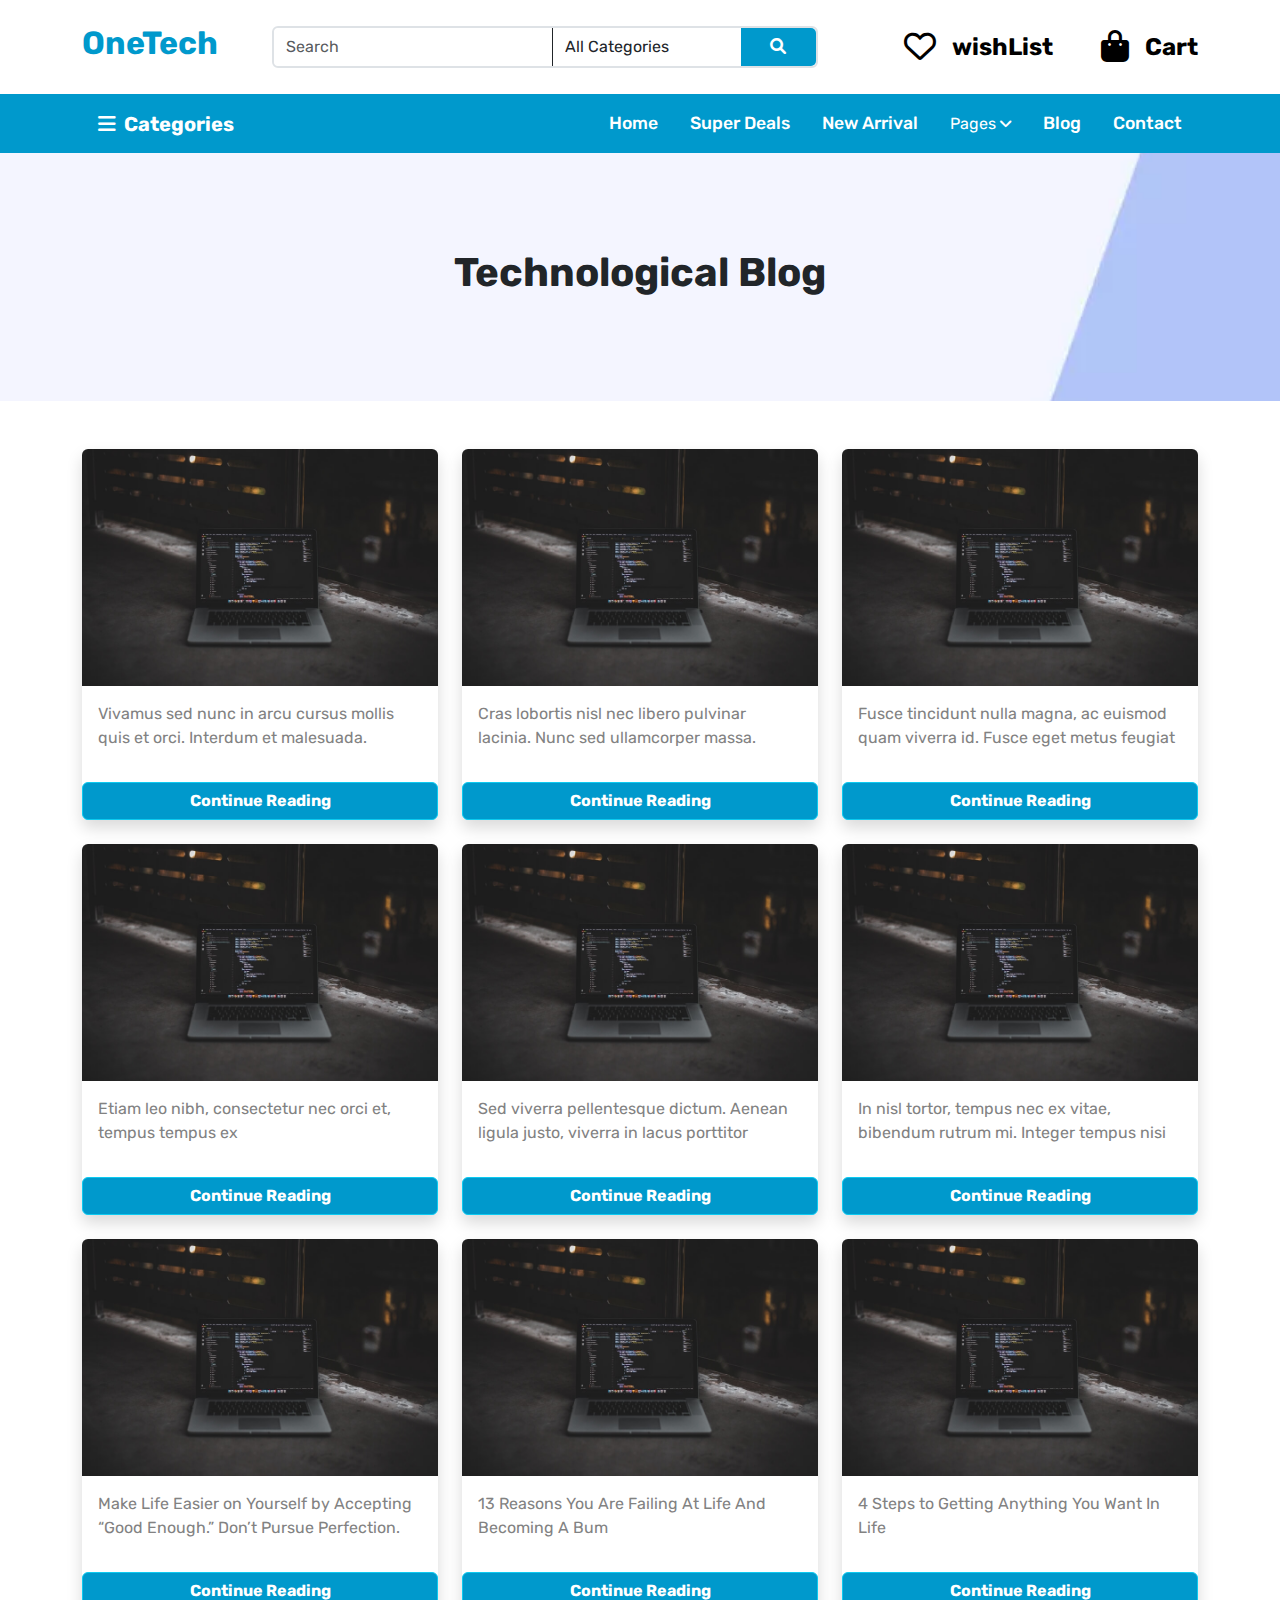
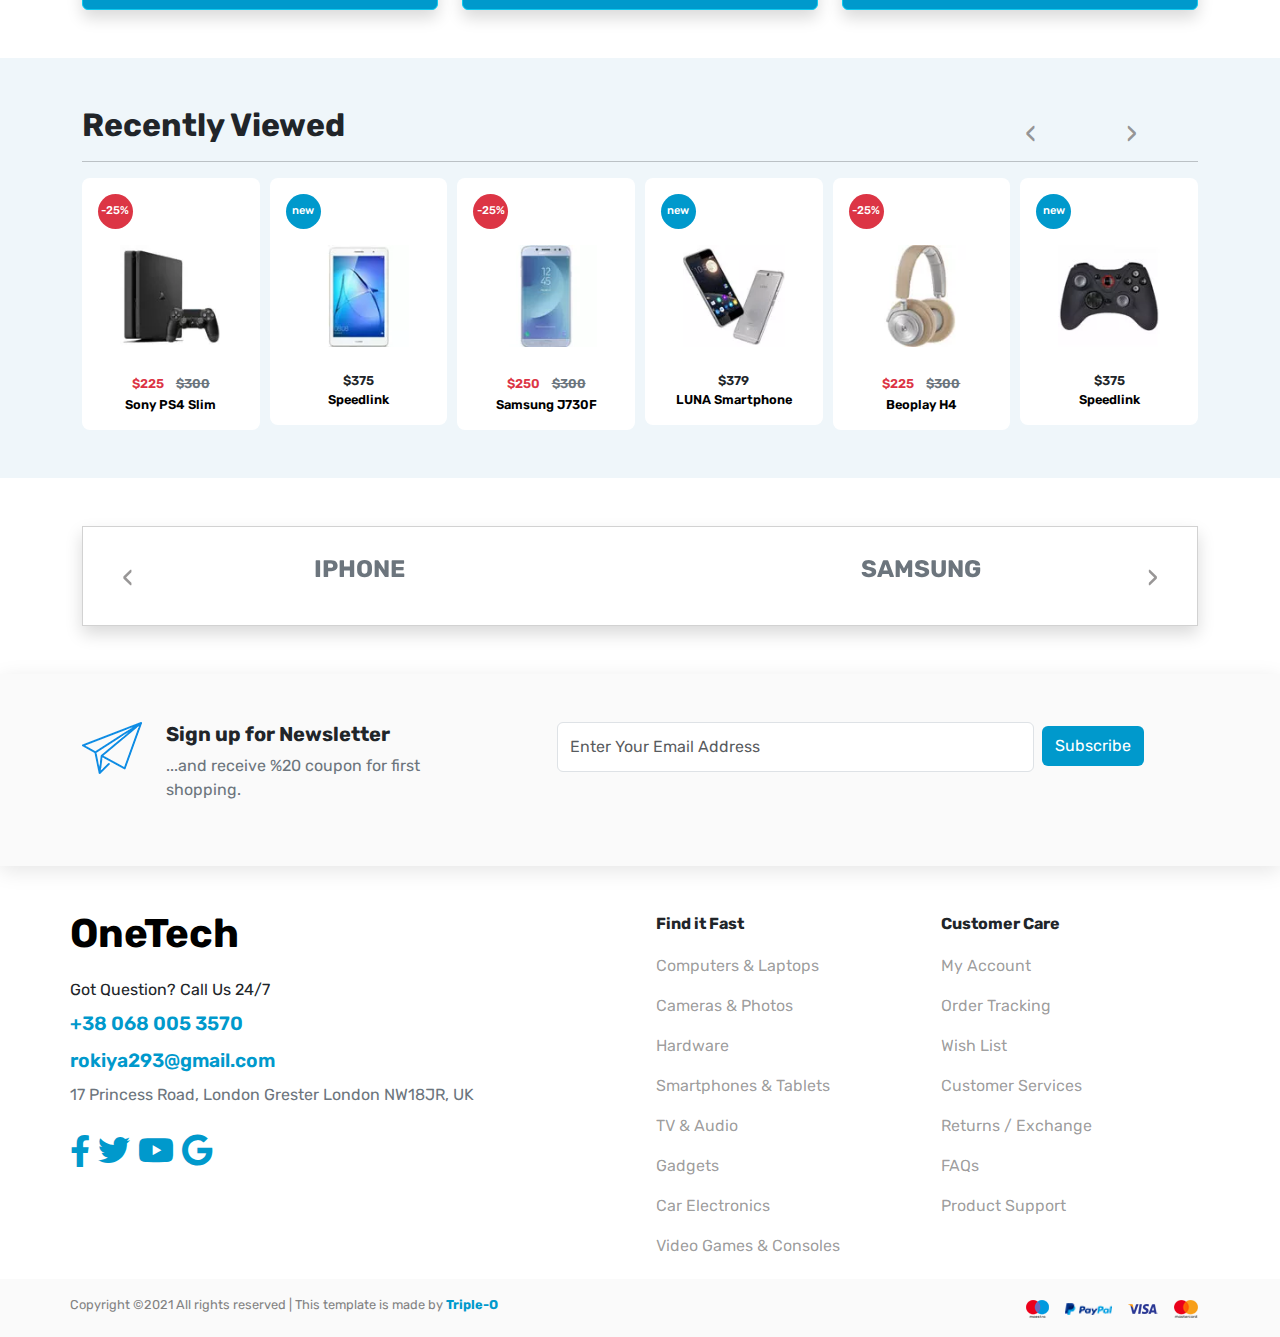
<file: pages/blog.html>
<!DOCTYPE html>
<html lang="en">
    <head>
        <meta charset="UTF-8" />
        <meta name="viewport" content="width=device-width, initial-scale=1.0" />
        <link rel="icon" href="../computer-screen.png" />
        <link
          rel="stylesheet"
          href="https://cdnjs.cloudflare.com/ajax/libs/font-awesome/6.0.0-beta3/css/all.min.css"
        />
        <link
          href="https://fonts.googleapis.com/css2?family=Rubik&amp;display=swap"
          rel="stylesheet"
        />
        <link rel="stylesheet" href="../css/owl.carousel.min.css">
        <link rel="stylesheet" href="../css/owl.theme.default.min.css">
        <link
          rel="stylesheet"
          href="https://cdn.jsdelivr.net/npm/bootstrap@5.3.0/dist/css/bootstrap.min.css"
        />
        <link rel="stylesheet" href="../css/slick.css">
        <link rel="stylesheet" href="../css/slick-theme.css">
        <link rel="stylesheet" href="../css/style.css" />
        <title>OneTech</title>
      </head>
      <body>
        <div class="loading">
          <div class="loader"></div>
        </div>
        <header >
            <section class="main-header bg-white py-4">
              <div class="container ">
                <div class="row d-flex align-items-center justify-content-center">
                  <div class="col-lg-2 col-sm-3 col-3 order-1">
                    <h2 class="fw-bold" style="color: #09c;">OneTech</h2>
                  </div>
                  <div class="col-lg-6 col-12 order-lg-2 order-3 text-lg-left text-right mt-0 ">
                    <div class="logo-search d-flex justify-content-between align-items-center">
                      <form class="d-none w-100 d-md-flex form-search border-2 border rounded-2" role="search">
                        <input class="form-control w-75" type="search" placeholder="Search" aria-label="Search">
                        <select class="w-50 form-control cat-select">
                          <option value="All Categories">All Categories</option>
                          <option value="Computers">Computers</option>
                          <option value="Laptops">Laptops</option>
                          <option value="Camerars">Camerars</option>
                          <option value="Hardware">Hardware</option>
                          <option value="Smartphones">Smartphones</option>
                        </select>
            
                        <button class="btn btn-search" type="submit">
                          <i class="fa-solid fa-magnifying-glass"></i>
                        </button>
                      </form>
                    </div>
                  </div>
                  <div class="col-lg-4 col-9 order-lg-3 order-2 text-lg-left text-right ">
                    <div class="wishlist_cart d-flex flex-row align-items-center justify-content-end">
                      <div class="justify-content-center align-items-center me-3 me-sm-5">
                        <div class="wish-img d-flex align-items-center">
                         <a href="wishList.html"><i class="fa-regular fa-heart fa-2xl" style="color: #000000;"></i></a> 
                          <a class="wish-name text-black fs-4 fw-bold ps-3" href="wishList.html">wishList</a>
                        </div>
                      </div>
                      <div class=" justify-content-center align-items-center">
                        <div class="wish-img d-flex align-items-center">
                         <a href="cart.html"><i class="fa-solid fa-bag-shopping fa-2xl" style="color: #000000;"></i></a> 
                          <a class="wish-name text-black fs-4 fw-bold ps-3" href="cart.html">Cart</a>
                        </div>
                      </div>
                    </div>
                  </div>
                </div>
              </div>
            </section>
            <section class="nav-section nav-sticky position-sticky top-0 w-100 navbar-expand-lg  z-3">
              <div class="container d-flex align-items-center  justify-content-between ">
                <div class="Categories">
                  <i class=" fa-solid fa-bars d ms-3 me-1 fs-5 fw-bold text-white"></i>
                   <div class="dropdown ">
                      <div class="dropbtn ">Categories</div>
                      <div class="dropdown-content">
                        <a href="#">Computers & Laptops</a>
                        <a href="#">Cameras & Photos</a>
                        <a href="#">Hardware</a>
                        <a href="#">Smartphones & Tablets</a>
                        <a href="#">TV & Audio</a>
                        <a href="#">Gadgets</a>
                        <a href="#">Car Electronics</a>
                        <a href="#">Video Games & Consoles</a>
                      </div>
                    </div>
                </div>
                <div class="navbar navbar-expand-md navbar-light">
                  <nav>
                    <ul class="nav align-items-center ">
                      <li class="nav-item"><a class="nav-link" href="../index.html">Home</a></li>
                      <li class="nav-item">
                        <a class="nav-link" href="#Super-Deals">Super Deals</a>
                      </li>
                      <li class="nav-item">
                        <a class="nav-link" href="#New-Arrival">New Arrival</a>
                      </li>
                      <li class="Categories nav-link">
                      <div class="dropdown ">
                        <div class="dropbtn d-flex justify-content-between  align-items-center">
                          <span class="pe-1">Pages </span>
                          <i class="fa-solid fa-angle-down fa-xs " style="color: #ffffff;"></i>                 
                          </div>
                        <div class="dropdown-content">
                          <a href="shop.html">Shop</a>                  
                          <a href="product.html">Product</a>
                          <a href="blog.html">Blog</a>
                          <a  href="cart.html">Cart</a>
                          <a href="wishList.html">Wish List</a>
                          <a href="contact.html">Contact</a>
                        </div>
                      </div>
                    </li>
                      <li class="nav-item"><a class="nav-link" href="blog.html">Blog</a></li>
                      <li class="nav-item"><a class="nav-link" href="contact.html">Contact</a></li>
                    </ul>
                    
                  </nav>
                  <div class="Categories nav-link menu d-none">
                    <div class="dropdown ">
                       <div class="dropbtn ">
                         <span class="fs-5 fw-bold text-uppercase text-white">Menu</span>
                         <i class=" fa-solid fa-bars me-1 fs-5 fw-bold text-white"></i>
                       </div>
                       <div class="dropdown-content">
                         <a href="../index.html">Home</a>
                         <a href="shop.html">Shop</a>                  
                         <a href="product.html">Product</a>
                         <a href="blog.html">Blog</a>
                         <a  href="cart.html">Cart</a>
                         <a href="wishList.html">Wish List</a>
                         <a href="contact.html">Contact</a>
                       </div>
                     </div>
                 </div>
      
                </div>
                  
              </div>
            </section>
        </header>
        <main>
<!-- /* -------- Start OF home_bg ----------*/ -->

            <section class="home_bg justify-content-center">
                <h1 class="fw-bold">Technological Blog</h1>
            </section>
<!-- /* -------- End OF home_bg ----------*/ -->
<!-- /* -------- Start OF blog ----------*/ -->

            <section class="blog py-5">
                <div class="container">
                    <div class="row g-4">
                        <div class="col-lg-4 col-sm-6 col-12">
                            <div class="item bg-white shadow rounded">
                                <div class="image">
                                    <img class="w-100 rounded-top" src="../needs/4.jpg" alt="">
                                </div>
                                <div class="info p-3">
                                    <p>Vivamus sed nunc in arcu cursus mollis quis et orci. Interdum et malesuada.</p>
                                    
                                </div>
                                <a href="#" role="button" type="button" class="btn btn-info text-white fw-bold ">Continue Reading</a>
                            </div>
                        </div>
        
                        <div class="col-lg-4 col-sm-6 col-12">
                            <div class="item bg-white shadow rounded">
                                <div class="image">
                                    <img class="w-100 rounded-top" src="../needs/4.jpg" alt="">
                                </div>
                                <div class="info p-3">
                                    <p>Cras lobortis nisl nec libero pulvinar lacinia. Nunc sed ullamcorper massa.</p>
                                    
                                </div>
                                <a href="#" role="button" type="button" class="btn btn-info text-white fw-bold ">Continue Reading</a>
                            </div>
                        </div>
        
                        <div class="col-lg-4 col-sm-6 col-12">
                            <div class="item bg-white shadow rounded">
                                <div class="image">
                                    <img class="w-100 rounded-top" src="../needs/4.jpg" alt="">
                                </div>
                                <div class="info p-3">
                                    <p>Fusce tincidunt nulla magna, ac euismod quam viverra id. Fusce eget metus feugiat</p>
                                    
                                </div>
                                <a href="#" role="button" type="button" class="btn btn-info text-white fw-bold ">Continue Reading</a>
                            </div>
                        </div>
        
                        <div class="col-lg-4 col-sm-6 col-12">
                            <div class="item bg-white shadow rounded">
                                <div class="image">
                                    <img class="w-100 rounded-top" src="../needs/4.jpg" alt="">
                                </div>
                                <div class="info p-3">
                                    <p>Etiam leo nibh, consectetur nec orci et, tempus tempus ex</p>
                                    
                                </div>
                                <a href="#" role="button" type="button" class="btn btn-info text-white fw-bold ">Continue Reading</a>
                            </div>
                        </div>
        
                        <div class="col-lg-4 col-sm-6 col-12">
                            <div class="item bg-white shadow rounded">
                                <div class="image">
                                    <img class="w-100 rounded-top" src="../needs/4.jpg" alt="">
                                </div>
                                <div class="info p-3">
                                    <p>Sed viverra pellentesque dictum. Aenean ligula justo, viverra in lacus porttitor</p>
                                    
                                </div>
                                <a href="#" role="button" type="button" class="btn btn-info text-white fw-bold ">Continue Reading</a>
                            </div>
                        </div>
        
                        <div class="col-lg-4 col-sm-6 col-12">
                            <div class="item bg-white shadow rounded">
                                <div class="image">
                                    <img class="w-100 rounded-top" src="../needs/4.jpg" alt="">
                                </div>
                                <div class="info p-3">
                                    <p>In nisl tortor, tempus nec ex vitae, bibendum rutrum mi. Integer tempus nisi</p>
                                    
                                </div>
                                <a href="#" role="button" type="button" class="btn btn-info text-white fw-bold ">Continue Reading</a>
                            </div>
                        </div>
        
                        <div class="col-lg-4 col-sm-6 col-12">
                            <div class="item bg-white shadow rounded">
                                <div class="image">
                                    <img class="w-100 rounded-top" src="../needs/4.jpg" alt="">
                                </div>
                                <div class="info p-3">
                                    <p>Make Life Easier on Yourself by Accepting “Good Enough.” Don’t Pursue Perfection.</p>
                                    
                                </div>
                                <a href="#" role="button" type="button" class="btn btn-info text-white fw-bold ">Continue Reading</a>
                            </div>
                        </div>
        
                        <div class="col-lg-4 col-sm-6 col-12">
                            <div class="item bg-white shadow rounded">
                                <div class="image">
                                    <img class="w-100 rounded-top" src="../needs/4.jpg" alt="">
                                </div>
                                <div class="info p-3">
                                    <p>13 Reasons You Are Failing At Life And Becoming A Bum</p>
                                    
                                </div>
                                <a href="#" role="button" type="button" class="btn btn-info text-white fw-bold ">Continue Reading</a>
                            </div>
                        </div>
        
                        <div class="col-lg-4 col-sm-6 col-12">
                            <div class="item bg-white shadow rounded">
                                <div class="image">
                                    <img class="w-100 rounded-top" src="../needs/4.jpg" alt="">
                                </div>
                                <div class="info p-3">
                                    <p>4 Steps to Getting Anything You Want In Life</p>
                                    
                                </div>
                                <a href="#" role="button" type="button" class="btn btn-info text-white fw-bold ">Continue Reading</a>
                            </div>
                        </div>
                    </div>
                </div>
            </section>
<!-- /* -------- End OF blog ----------*/ -->
<!-- /* -------- Start OF Recently-Viewed ----------*/ -->
            <section class="Recently-Viewed py-5">
                <div class="container">
                  <h2 class=" mb-3  fw-bold">Recently Viewed</h2>
                  <hr>
                  <div class="owl-carousel owl-carousel-Recently-Viewed">
                
                    <div class="item p-3 ">
                      <div class="new-fav ">
                          <ul class="list-unstyled d-flex justify-content-between align-items-center">
                              <li class="bg-danger">-25%</li>
                          </ul>
                      </div>
                      <img src="../needs/recently-viewed/xview_5.jpg.pagespeed.ic.LXZD3f2D0h.webp" alt="">
                      <div class="info mt-4">
                          <div class="price d-flex justify-content-center flex-column align-items-center">
                              <div>
                                  <span class="text-danger pe-2">$225</span>
                                  <span class="offer text-secondary text-decoration-line-through">$300</span>
                              </div>
                              <a href="#">Sony PS4 Slim</a>
                          </div>
                      </div>
                  </div>
                    <div class="item p-3 ">
                      <div class="new-fav ">
                          <ul class="list-unstyled d-flex justify-content-between align-items-center">
                              <li>new</li>
                          </ul>
                      </div>
                      <img src="../needs/recently-viewed/xview_4.jpg.pagespeed.ic.gcfPB3V9Wh.webp" alt="">
                      <div class="info mt-4">
                          <div class="price d-flex justify-content-center flex-column align-items-center">
                              <span >$375</span>
                              <a href="#" >Speedlink</a>
                          </div>
                      </div>
                    </div>
                    <div class="item p-3 ">
                      <div class="new-fav ">
                          <ul class="list-unstyled d-flex justify-content-between align-items-center">
                              <li class="bg-danger">-25%</li>
                          </ul>
                      </div>
                      <img src="../needs/recently-viewed/xview_3.jpg.pagespeed.ic.HLpVYh24-I.webp" alt="">
                      <div class="info mt-4">
                          <div class="price d-flex justify-content-center flex-column align-items-center">
                              <div>
                                  <span class="text-danger pe-2">$250</span>
                                  <span class="offer text-secondary text-decoration-line-through">$300</span>
                              </div>
                              <a href="#">Samsung J730F</a>
                          </div>
                      </div>
                  </div>
                  <div class="item p-3 ">
                    <div class="new-fav ">
                        <ul class="list-unstyled d-flex justify-content-between align-items-center">
                            <li>new</li>
                        </ul>
                    </div>
                    <img src="../needs/recently-viewed/xview_2.jpg.pagespeed.ic.C2lAFOmOFR.webp" alt="">
                    <div class="info mt-4">
                        <div class="price d-flex justify-content-center flex-column align-items-center">
                            <span >$379</span>
                            <a href="#" >LUNA Smartphone</a>
                        </div>
                    </div>
                </div>
                <div class="item p-3 ">
                  <div class="new-fav ">
                      <ul class="list-unstyled d-flex justify-content-between align-items-center">
                          <li class="bg-danger">-25%</li>
                      </ul>
                  </div>
                  <img src="../needs/recently-viewed/xview_1.jpg.pagespeed.ic.c7PizLSOMV.webp" alt="">
                  <div class="info mt-4">
                      <div class="price d-flex justify-content-center flex-column align-items-center">
                          <div>
                              <span class="text-danger pe-2">$225</span>
                              <span class="offer text-secondary text-decoration-line-through">$300</span>
                          </div>
                          <a href="#">Beoplay H4</a>
                      </div>
                  </div>
              </div>
                <div class="item p-3 ">
                  <div class="new-fav ">
                      <ul class="list-unstyled d-flex justify-content-between align-items-center">
                          <li>new</li>
                      </ul>
                  </div>
                  <img src="../needs/recently-viewed/xview_6.jpg.pagespeed.ic.A0_NjsZwto.webp" alt="">
                  <div class="info mt-4">
                      <div class="price d-flex justify-content-center flex-column align-items-center">
                          <span>$375</span>
                          <a href="#">Speedlink</a>
                      </div>
                  </div>
              </div>
               <div class="item p-3 ">
                      <div class="new-fav ">
                          <ul class="list-unstyled d-flex justify-content-between align-items-center">
                              <li class="bg-danger">-25%</li>
                          </ul>
                      </div>
                      <img src="../needs/recently-viewed/xview_3.jpg.pagespeed.ic.HLpVYh24-I.webp" alt="">
                      <div class="info mt-4">
                          <div class="price d-flex justify-content-center flex-column align-items-center">
                              <div>
                                  <span class="text-danger pe-2">$250</span>
                                  <span class="offer text-secondary text-decoration-line-through">$300</span>
                              </div>
                              <a href="#">Samsung J730F</a>
                          </div>
                      </div>
                  </div>
                </div>
                </div>
               </section>
<!-- /* -------- End OF Recently-Viewed ----------*/ -->
<!-- /* -------- Start OF brand ----------*/ -->
               <section class="brand py-5">
                <div class="container">
                  <div class="card shadow ">
                    <div class="owl-carousel owl-carousel-brand">
                      <div class="item pt-4">
                        <p class="text-secondary fw-bolder fs-4">IPHONE</p>
                      </div>
                      <div class="item pt-4">
                        <p class="text-secondary fw-bolder fs-4">SAMSUNG</p>
                      </div>
                      <div class="item pt-4">
                        <p class="text-secondary fw-bolder fs-4">SONY</p>
                      </div>
                      <div class="item pt-4">
                        <p class="text-secondary fw-bolder fs-4">REMINI</p>
                      </div>
                      <div class="item pt-4">
                        <p class="text-secondary fw-bolder fs-4">MEIZO</p>
                      </div>
                      <div class="item pt-4">
                        <p class="text-secondary fw-bolder fs-4">LUNA</p>
                      </div>
                    </div>
                  </div>
                </div>
               </section>
<!-- /* -------- End OF brand ----------*/ -->
<!-- /* -------- Start OF subscribe ----------*/ -->
<section class="subscribe py-5">
  <div class="container">
    <div class="row">
      <div class="col-lg-4">
        <div class="item d-flex justify-content-center">
          <div class="img-sub me-4">
            <img src="../needs/telegram.webp" alt>
          </div>
          <div class="text-sub">
            <h3 class="h5 fw-bold">Sign up for Newsletter</h3>
            <p class="mb-3 text-secondary">...and receive %20 coupon for
              first shopping.</p>
          </div>
        </div>
      </div>
      <div class="col-lg-7 offset-lg-1">
        <form action class="subscribe-form">
          <div class="row g-3">
            <div class="col-12 col-md-9 ">
              <input type="email" class="form-control"
                placeholder="Enter Your Email Address" required>
            </div>
            <div class="col-12 col-md-3 mt-3 pt-1">
              <button class="btn text-white"
                type="submit">Subscribe</button>
            </div>
          </div>
        </form>
      </div>
    </div>
  </div>
</section>
        </main>
<!-- /* -------- Start OF Footer ----------*/ -->
        <footer class="pt-5">
            <div class="container">
              <div class="row">
                <div class="col-md-6 px-0 mx-0">
                  <div class="item pe-3">
                    <div class="logo mb-4">
                        <a href="#">OneTech</a>
                    </div>
                    <div class="_title mb-2">Got Question? Call Us 24/7</div>
                    <div class="_phone mb-2">+38 068 005 3570</div>
                    <div class="_email mb-2">rokiya293@gmail.com</div>
                    <div class="_contact mb-3 text-secondary">17 Princess Road, London Grester London NW18JR, UK</div>
                    <div class="_social d-flex align-items-center py-3 ">
                      <i class="fa-brands fa-facebook-f fa-2xl pe-1" style="color: #09c;"></i>           
                       <a href="#"><i class="fa-brands fa-twitter fa-2xl px-1" style="color: #09c;"></i></a>
                        <a href="#"><i class="fa-brands fa-youtube fa-2xl px-1" style="color: #09c;"></i></a>
                        <a href="#"><i class="fa-brands fa-google fa-2xl px-1" style="color: #09c;"></i></a>
                    </div>
                </div>
                </div>
                <div class="col-md-3 ">
                  <div class="item px-3">
                    <h3 class="h6 mb-3 ">Find it Fast</h3>
                    <div class="data_footer">
                      <p>Computers & Laptops</p>
                      <p>Cameras & Photos</p>
                      <p>Hardware</p>
                      <p>Smartphones & Tablets</p>
                      <p>TV & Audio</p>
                      <p>Gadgets</p>
                      <p>Car Electronics</p>
                      <p>Video Games & Consoles</p>
                    </div>
                </div>
                </div>
                <div class="col-md-3">
                  <div class="item px-3">
                    <h3 class="h6 mb-3 ">Customer Care</h3>
                    <div class="data_footer">
                        <p>My Account</p>
                        <p>Order Tracking</p>
                        <p>Wish List</p>
                        <p>Customer Services</p>
                        <p>Returns / Exchange</p>
                        <p>FAQs</p>
                        <p>Product Support</p>
                    </div>
                </div>
                </div>
              </div>
            </div>
            </footer>
            <!-- /* -------- End OF Footer ----------*/ -->
             <div class="copyright py-3">
              <div class="container">
                <div class="row g-4">
                    <div class="col-md-8 ps-0 ms-0">
                        <p class="mb-0">Copyright ©2021 All rights reserved | This template is made by <a class="triple" href="#">Triple-O</a> </p>
                    </div>
                    <div class="col-md-4">
                        <div class="pay ">
                            <ul class="list-unstyled d-flex justify-content-md-end mb-0 ">
                                <li><a href="#" class="me-3"><img src="../needs/footer/footer1.webp" alt=""></a></li>
                                <li><a href="#" class="me-3"><img src="../needs/footer/footer2.webp" alt=""></a></li>
                                <li><a href="#" class="me-3"><img src="../needs/footer/footer3.webp" alt=""></a></li>
                                <li><a href="#"><img src="../needs/footer/footer4.webp" alt=""></a></li>
                            </ul>
                        </div>
                    </div>
                </div>
            </div>
            
             </div>
       <script src="https://ajax.googleapis.com/ajax/libs/jquery/3.7.1/jquery.min.js"></script>
       <script src="../js/owl.carousel.min.js"></script>
       <script src="../js/bootstrap.bundle.min.js"></script>
       <script src="../js/slick.min.js"></script>
       <script src="../js/main.js"></script>   
</body>
</html>
</file>
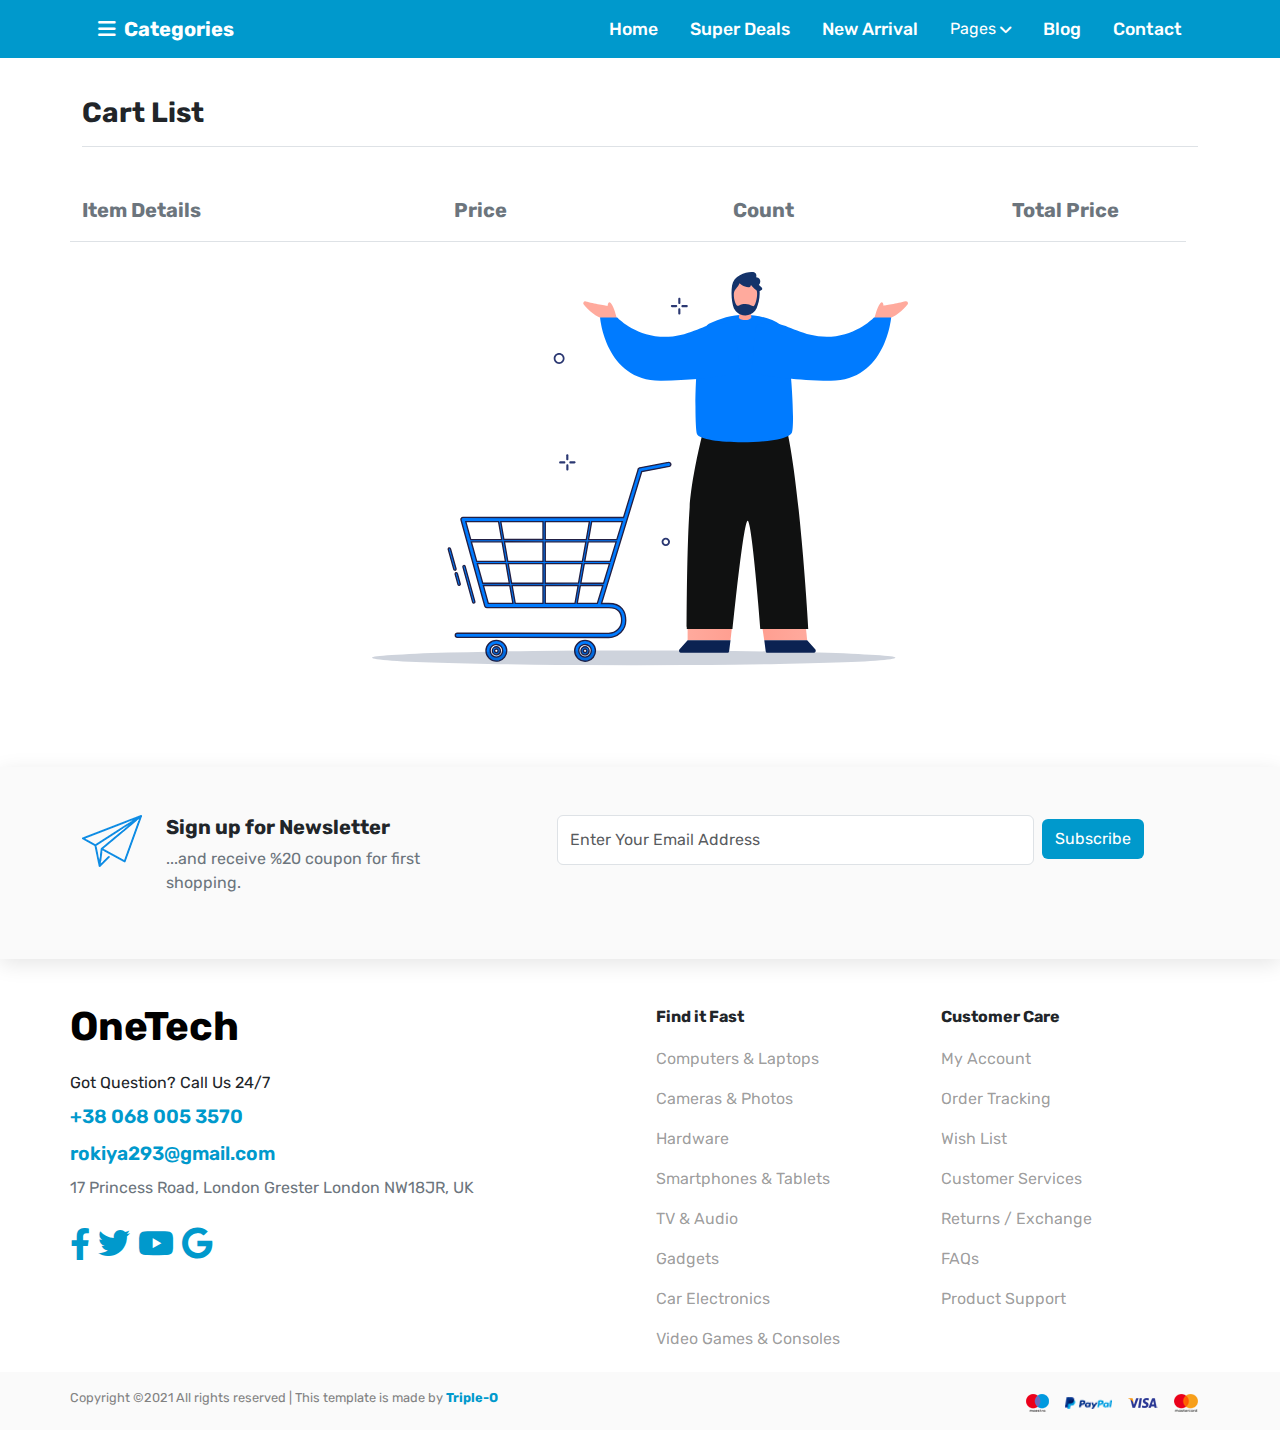
<file: pages/cart.html>
<!DOCTYPE html>
<html lang="en">
    <head>
        <meta charset="UTF-8" />
        <meta name="viewport" content="width=device-width, initial-scale=1.0" />
        <link rel="icon" href="../computer-screen.png" />
        <link
          rel="stylesheet"
          href="https://cdnjs.cloudflare.com/ajax/libs/font-awesome/6.0.0-beta3/css/all.min.css"
        />
        <link
          href="https://fonts.googleapis.com/css2?family=Rubik&amp;display=swap"
          rel="stylesheet"
        />
        <link rel="stylesheet" href="../css/owl.carousel.min.css">
        <link rel="stylesheet" href="../css/owl.theme.default.min.css">
        <link
          rel="stylesheet"
          href="https://cdn.jsdelivr.net/npm/bootstrap@5.3.0/dist/css/bootstrap.min.css"
        />
        <link rel="stylesheet" href="../css/slick.css">
        <link rel="stylesheet" href="../css/slick-theme.css">
        <link rel="stylesheet" href="../css/style.css" />
        <title>OneTech</title>
      </head>
<body>
    <div class="loading">
        <div class="loader"></div>
    </div>
    <header>
        <section class="nav-section position-fixed top-0 w-100">
            <div class="container d-flex align-items-center  justify-content-between ">
              <div class="Categories">
                <i class=" fa-solid fa-bars d ms-3 me-1 fs-5 fw-bold text-white"></i>
                 <div class="dropdown ">
                    <div class="dropbtn ">Categories</div>
                    <div class="dropdown-content">
                      <a href="#">Computers & Laptops</a>
                      <a href="#">Cameras & Photos</a>
                      <a href="#">Hardware</a>
                      <a href="#">Smartphones & Tablets</a>
                      <a href="#">TV & Audio</a>
                      <a href="#">Gadgets</a>
                      <a href="#">Car Electronics</a>
                      <a href="#">Video Games & Consoles</a>
                    </div>
                  </div>
              </div>
              <div class="navbar navbar-expand-md navbar-light">
                <nav>
                  <ul class="nav align-items-center ">
                    <li class="nav-item"><a class="nav-link" href="../index.html">Home</a></li>
                    <li class="nav-item">
                      <a class="nav-link" href="#Super-Deals">Super Deals</a>
                    </li>
                    <li class="nav-item">
                      <a class="nav-link" href="#New-Arrival">New Arrival</a>
                    </li>
                    <li class="Categories nav-link">
                      <div class="dropdown ">
                        <div class="dropbtn d-flex justify-content-between  align-items-center">
                          <span class="pe-1">Pages </span>
                          <i class="fa-solid fa-angle-down fa-xs " style="color: #ffffff;"></i>                 
                          </div>
                        <div class="dropdown-content">
                          <a href="shop.html">Shop</a>                  
                          <a href="product.html">Product</a>
                          <a href="blog.html">Blog</a>
                          <a  href="cart.html">Cart</a>
                          <a href="wishList.html">Wish List</a>
                          <a href="contact.html">Contact</a>
                        </div>
                      </div>
                    </li>
                    <li class="nav-item"><a class="nav-link" href="blog.html">Blog</a></li>
                    <li class="nav-item"><a class="nav-link" href="contact.html">Contact</a></li>
                  </ul>
                  
                </nav>
                <div class="Categories nav-link menu d-none">
                  <div class="dropdown ">
                     <div class="dropbtn ">
                       <span class="fs-5 fw-bold text-uppercase text-white">Menu</span>
                       <i class=" fa-solid fa-bars me-1 fs-5 fw-bold text-white"></i>
                     </div>
                     <div class="dropdown-content">
                       <a href="../index.html">Home</a>
                       <a href="shop.html">Shop</a>                  
                       <a href="product.html">Product</a>
                       <a href="blog.html">Blog</a>
                       <a  href="cart.html">Cart</a>
                       <a href="wishList.html">Wish List</a>
                       <a href="contact.html">Contact</a>
                     </div>
                   </div>
               </div>
    
              </div>
                
            </div>
          </section>
    </header>
    <main>
        <section class="cart my-5 py-5">
            <div class="container">
                <h3 class="fw-bold border-bottom pb-3 mb-5 w-100">Cart List</h3>
                <div class="row g-4 justify-content-between align-items-center border-bottom w-100 pb-3 mb-4">
                    <div class="col-4 fw-bold text-secondary fs-5 ">Item Details</div>
                    <div class="col-3 fw-bold text-secondary fs-5">Price</div>
                    <div class="col-3 fw-bold text-secondary fs-5">Count</div>
                    <div class="col-2 fw-bold text-secondary fs-5">Total Price</div>
                </div>
                <div class="cart_Product">
                  <ul class="p-0 cartlist">
                    <!-- <li class="row justify-content-between py-3 align-items-center border-1 border-bottom">
                            <div class=" item-details col-4 d-flex flex-column flex-md-row align-items-center text-center text-md-start">
                              <div class="img-cart-container">
                                <img src="../needs/deals-featured/xfeatured_1.png.pagespeed.ic.nzWvRNeKk3.webp" alt=" Huawei Media Pad ">
                              </div>
                              <div class="item-text-info">
                                <h5> Huawei Media Pad </h5>
                              </div>
                            </div>
                            <div class="col-3">$357</div>
                            <div class="col-3 d-flex flex-column flex-md-row align-items-center text-center text-md-start">
                              <input type="number" class="form-control inputCount  text-center w-50 bg-white" value="1" disabled="">
                              <button class="btn btn-info crudBtn editBtn text-light" onclick="editItem(0)">edit</button>
                              <button class="btn bg-danger bg-opacity-75 crudBtn deleBtn" onclick="deleItem(0)"><i class="fa-solid fa-trash-can text-light"></i></button>
                            </div>
                            <div class="col-2 text-center text-md-start">$357</div>
                    </li> -->
                  </ul>
                </div>
                <div class="pay-now d-flex justify-content-end d-none">
                  <button class="fw-bold px-4 py-2" type="submit" onclick="openConfirm()">Pay Now</button>
                  <div class="confirm-pay" id="confirm_pay">
                    <div class="head-confirm border-bottom pb-3">
                      <span class="fw-bold fs-4 pe-1">Total Price Is : </span>
                      <span class="Total_price fw-bold fs-4 text-success">$358</span>
                    </div>
                    <div class="body-confirm pt-3 pb-2 border-bottom">
                      <p>Are You Want To Pay ?</p>
                    </div>
                    <div class="footer-confirm pt-3 d-flex justify-content-end align-items-center ">
                      <button class="bg-sacondry me-3" style="width: 90px;" onclick="closeConfirm()">Not Now</button>
                      <button class="confirm-success" onclick="openSuccess()">Yes</button>
                    </div>

                  </div>
                  <div class="payed-successfully" id="Payed">
                    <div class="checked-icon">
                      <i class="fa-solid fa-check fa-2xl" style="color: #235e03;"></i>
                    </div>
                    <h2 class="fw-bold">Pay Done !</h2>
                  </div>
                </div>
                <div class="noProduct d-none">
                    <img src="../needs/empty-cart.svg">
                </div>

            </div>
        </section>
     <!-- /* -------- Start OF subscribe ----------*/ -->
     <section class="subscribe py-5">
        <div class="container">
          <div class="row">
            <div class="col-lg-4">
              <div class="item d-flex justify-content-center">
                <div class="img-sub me-4">
                  <img src="../needs/telegram.webp" alt>
                </div>
                <div class="text-sub">
                  <h3 class="h5 fw-bold">Sign up for Newsletter</h3>
                  <p class="mb-3 text-secondary">...and receive %20 coupon for
                    first shopping.</p>
                </div>
              </div>
            </div>
            <div class="col-lg-7 offset-lg-1">
              <form action class="subscribe-form">
                <div class="row g-3">
                  <div class="col-12 col-md-9 ">
                    <input type="email" class="form-control"
                      placeholder="Enter Your Email Address" required>
                  </div>
                  <div class="col-12 col-md-3 mt-3 pt-1">
                    <button class="btn text-white"
                      type="submit">Subscribe</button>
                  </div>
                </div>
              </form>
            </div>
          </div>
        </div>
      </section>
      <!-- /* -------- End OF subscribe ----------*/ -->

      </main>
      <!-- /* -------- Start OF Footer ----------*/ -->
      <footer class="pt-5">
          <div class="container">
            <div class="row">
              <div class="col-md-6 px-0 mx-0">
                <div class="item pe-3">
                  <div class="logo mb-4">
                      <a href="#">OneTech</a>
                  </div>
                  <div class="_title mb-2">Got Question? Call Us 24/7</div>
                  <div class="_phone mb-2">+38 068 005 3570</div>
                  <div class="_email mb-2">rokiya293@gmail.com</div>
                  <div class="_contact mb-3 text-secondary">17 Princess Road, London Grester London NW18JR, UK</div>
                  <div class="_social d-flex align-items-center py-3 ">
                    <i class="fa-brands fa-facebook-f fa-2xl pe-1" style="color: #09c;"></i>           
                     <a href="#"><i class="fa-brands fa-twitter fa-2xl px-1" style="color: #09c;"></i></a>
                      <a href="#"><i class="fa-brands fa-youtube fa-2xl px-1" style="color: #09c;"></i></a>
                      <a href="#"><i class="fa-brands fa-google fa-2xl px-1" style="color: #09c;"></i></a>
                  </div>
              </div>
              </div>
              <div class="col-md-3">
                <div class="item px-3">
                  <h3 class="h6 mb-3 ">Find it Fast</h3>
                  <div class="data_footer">
                    <p>Computers & Laptops</p>
                    <p>Cameras & Photos</p>
                    <p>Hardware</p>
                    <p>Smartphones & Tablets</p>
                    <p>TV & Audio</p>
                    <p>Gadgets</p>
                    <p>Car Electronics</p>
                    <p>Video Games & Consoles</p>
                  </div>
              </div>
              </div>
              <div class="col-md-3">
                <div class="item px-3">
                  <h3 class="h6 mb-3 ">Customer Care</h3>
                  <div class="data_footer">
                      <p>My Account</p>
                      <p>Order Tracking</p>
                      <p>Wish List</p>
                      <p>Customer Services</p>
                      <p>Returns / Exchange</p>
                      <p>FAQs</p>
                      <p>Product Support</p>
                  </div>
              </div>
              </div>
            </div>
          </div>
      </footer>
      <!-- /* -------- End OF Footer ----------*/ -->
      <div class="copyright py-3">
            <div class="container">
              <div class="row g-4">
                  <div class="col-md-8 ps-0 ms-0">
                      <p class="mb-0">Copyright ©2021 All rights reserved | This template is made by <a class="triple" href="#">Triple-O</a> </p>
                  </div>
                  <div class="col-md-4">
                      <div class="pay ">
                          <ul class="list-unstyled d-flex justify-content-md-end mb-0 ">
                              <li><a href="#" class="me-3"><img src="../needs/footer/footer1.webp" alt=""></a></li>
                              <li><a href="#" class="me-3"><img src="../needs/footer/footer2.webp" alt=""></a></li>
                              <li><a href="#" class="me-3"><img src="../needs/footer/footer3.webp" alt=""></a></li>
                              <li><a href="#"><img src="../needs/footer/footer4.webp" alt=""></a></li>
                          </ul>
                      </div>
                  </div>
              </div>
          </div>
          
      </div>
    <script src="https://ajax.googleapis.com/ajax/libs/jquery/3.7.1/jquery.min.js"></script>
    <script src="../js/owl.carousel.min.js"></script>
    <script src="../js/bootstrap.bundle.min.js"></script>
    <script src="../js/slick.min.js"></script>
    <script src="../js/cart.js"></script>
    <!-- <script src="../js/main.js"></script> -->
</body>
</html>
</file>
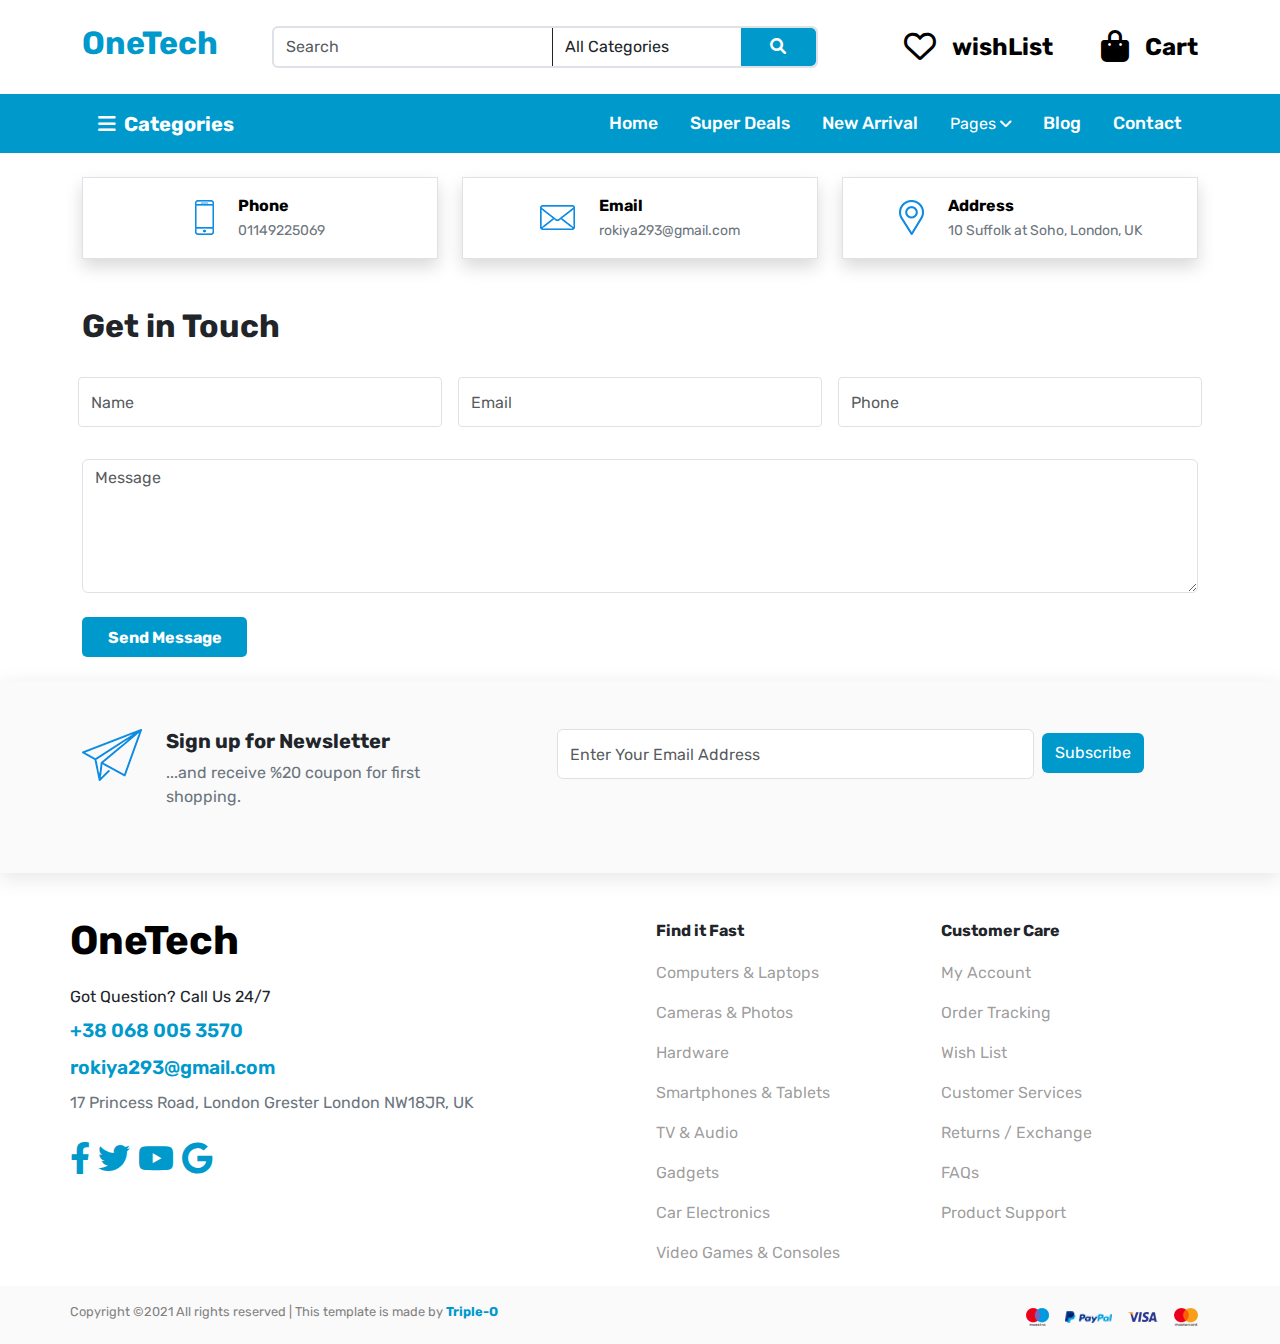
<file: pages/contact.html>
<!DOCTYPE html>
<html lang="en">
    <head>
        <meta charset="UTF-8" />
        <meta name="viewport" content="width=device-width, initial-scale=1.0" />
        <link rel="icon" href="../computer-screen.png" />
        <link
          rel="stylesheet"
          href="https://cdnjs.cloudflare.com/ajax/libs/font-awesome/6.0.0-beta3/css/all.min.css"
        />
        <link
          href="https://fonts.googleapis.com/css2?family=Rubik&amp;display=swap"
          rel="stylesheet"
        />
        <link rel="stylesheet" href="../css/owl.carousel.min.css">
        <link rel="stylesheet" href="../css/owl.theme.default.min.css">
        <link
          rel="stylesheet"
          href="https://cdn.jsdelivr.net/npm/bootstrap@5.3.0/dist/css/bootstrap.min.css"
        />
        <link rel="stylesheet" href="../css/slick.css">
        <link rel="stylesheet" href="../css/slick-theme.css">
        <link rel="stylesheet" href="../css/style.css" />
        <title>OneTech</title>
      </head>
      <body>
        <div class="loading">
          <div class="loader"></div>
        </div>
        <header >
            <section class="main-header bg-white py-4">
              <div class="container ">
                <div class="row d-flex align-items-center justify-content-center">
                  <div class="col-lg-2 col-sm-3 col-3 order-1">
                    <h2 class="fw-bold" style="color: #09c;">OneTech</h2>
                  </div>
                  <div class="col-lg-6 col-12 order-lg-2 order-3 text-lg-left text-right mt-0 ">
                    <div class="logo-search d-flex justify-content-between align-items-center">
                      <form class="d-none w-100 d-md-flex form-search border-2 border rounded-2" role="search">
                        <input class="form-control w-75" type="search" placeholder="Search" aria-label="Search">
                        <select class="w-50 form-control cat-select">
                          <option value="All Categories">All Categories</option>
                          <option value="Computers">Computers</option>
                          <option value="Laptops">Laptops</option>
                          <option value="Camerars">Camerars</option>
                          <option value="Hardware">Hardware</option>
                          <option value="Smartphones">Smartphones</option>
                        </select>
            
                        <button class="btn btn-search" type="submit">
                          <i class="fa-solid fa-magnifying-glass"></i>
                        </button>
                      </form>
                    </div>
                  </div>
                  <div class="col-lg-4 col-9 order-lg-3 order-2 text-lg-left text-right">
                    <div class="wishlist_cart d-flex flex-row align-items-center justify-content-end">
                      <div class="justify-content-center align-items-center me-3 me-sm-5">
                        <div class="wish-img d-flex align-items-center">
                        <a href="wishList.html"><i class="fa-regular fa-heart fa-2xl" style="color: #000000;"></i></a>  
                          <a class="wish-name text-black fs-4 fw-bold ps-3" href="wishList.html">wishList</a>
                        </div>
                      </div>
                      <div class=" justify-content-center align-items-center">
                        <div class="wish-img d-flex align-items-center">
                         <a href="cart.html"><i class="fa-solid fa-bag-shopping fa-2xl" style="color: #000000;"></i></a> 
                          <a class="wish-name text-black fs-4 fw-bold ps-3" href="cart.html">Cart</a>
                        </div>
                      </div>
                    </div>
                  </div>
                </div>
              </div>
            </section>
            <section class="nav-section nav-sticky position-sticky top-0 w-100 navbar-expand-lg  z-3">
              <div class="container d-flex align-items-center  justify-content-between ">
                <div class="Categories">
                  <i class=" fa-solid fa-bars d ms-3 me-1 fs-5 fw-bold text-white"></i>
                   <div class="dropdown ">
                      <div class="dropbtn ">Categories</div>
                      <div class="dropdown-content">
                        <a href="#">Computers & Laptops</a>
                        <a href="#">Cameras & Photos</a>
                        <a href="#">Hardware</a>
                        <a href="#">Smartphones & Tablets</a>
                        <a href="#">TV & Audio</a>
                        <a href="#">Gadgets</a>
                        <a href="#">Car Electronics</a>
                        <a href="#">Video Games & Consoles</a>
                      </div>
                    </div>
                </div>
                <div class="navbar navbar-expand-md navbar-light">
                  <nav>
                    <ul class="nav align-items-center ">
                      <li class="nav-item"><a class="nav-link" href="../index.html">Home</a></li>
                      <li class="nav-item">
                        <a class="nav-link" href="#Super-Deals">Super Deals</a>
                      </li>
                      <li class="nav-item">
                        <a class="nav-link" href="#New-Arrival">New Arrival</a>
                      </li>
                      <li class="Categories nav-link">
                        <div class="dropdown ">
                          <div class="dropbtn d-flex justify-content-between  align-items-center">
                            <span class="pe-1">Pages </span>
                            <i class="fa-solid fa-angle-down fa-xs " style="color: #ffffff;"></i>                 
                            </div>
                          <div class="dropdown-content">
                            <a href="shop.html">Shop</a>                  
                            <a href="product.html">Product</a>
                            <a href="blog.html">Blog</a>
                            <a  href="cart.html">Cart</a>
                            <a href="wishList.html">Wish List</a>
                            <a href="contact.html">Contact</a>
                          </div>
                        </div>
                      </li>
                      <li class="nav-item"><a class="nav-link" href="blog.html">Blog</a></li>
                      <li class="nav-item"><a class="nav-link" href="contact.html">Contact</a></li>
                    </ul>
                    
                  </nav>
                  <div class="Categories nav-link menu d-none">
                    <div class="dropdown ">
                       <div class="dropbtn ">
                         <span class="fs-5 fw-bold text-uppercase text-white">Menu</span>
                         <i class=" fa-solid fa-bars me-1 fs-5 fw-bold text-white"></i>
                       </div>
                       <div class="dropdown-content">
                         <a href="../index.html">Home</a>
                         <a href="shop.html">Shop</a>                  
                         <a href="product.html">Product</a>
                         <a href="blog.html">Blog</a>
                         <a  href="cart.html">Cart</a>
                         <a href="wishList.html">Wish List</a>
                         <a href="contact.html">Contact</a>
                       </div>
                     </div>
                 </div>
      
                </div>
                  
              </div>
            </section>
        </header>
        <main>
        <!-- /* -------- Start OF contact_data ----------*/ -->
            <section class="contact_data py-4">
                <div class="container">
                    <div class="row g-4">
                        <div class="col-lg-4">
                            <div class="card shadow border rounded-0">
                                <div
                                  class="item p-3 d-flex justify-content-lg-center align-items-center"
                                >
                                  <div class="imag-icon">
                                    <img src="../needs/characteristics/call.webp" alt="car" />
                                  </div>
                                  <div class="text ps-4">
                                    <strong class="d-block text-black">Phone</strong>
                                    <small class="text-secondary">01149225069</small>
                                  </div>
                                </div>
                              </div>
                        </div>
                        <div class="col-lg-4">
                            <div class="card shadow border rounded-0">
                                <div
                                  class="item p-3 d-flex justify-content-lg-center align-items-center"
                                >
                                  <div class="imag-icon">
                                    <img src="../needs/characteristics/message.webp" alt="car" />
                                  </div>
                                  <div class="text ps-4">
                                    <strong class="d-block text-black">Email</strong>
                                    <small class="text-secondary">rokiya293@gmail.com</small>
                                  </div>
                                </div>
                              </div>
                        </div> 
                        <div class="col-lg-4">
                            <div class="card shadow border rounded-0">
                                <div
                                  class="item p-3 d-flex justify-content-lg-center align-items-center"
                                >
                                  <div class="imag-icon">
                                    <img src="../needs/characteristics/location.webp" alt="car" />
                                  </div>
                                  <div class="text ps-4">
                                    <strong class="d-block text-black">Address</strong>
                                    <small class="text-secondary">10 Suffolk at Soho, London, UK</small>
                                  </div>
                                </div>
                              </div>
                        </div>
                    </div>
                </div>
            </section>
        <!-- /* -------- End OF contact_data ----------*/ -->
        <!-- /* -------- Start OF get_in_Touch ----------*/ -->
            <section class="get_in_Touch py-4">
                <div class="container">
                    <h2 class="mb-4 fw-bold">Get in Touch</h2>
                    <div class="contact_form">
                        <div class="input_form">
                            <div class="row">
                                <div class="col-lg-4 p-2">
                                    <input type="text" class="form-control rounded-1" id="Name_input" placeholder="Name" style="height: 50px;">
                                </div>
                                <div class="col-lg-4 p-2">
                                    <input type="email" class="form-control rounded-1" id="email_input" placeholder="Email" style="height: 50px;">
                                </div>
                                <div class="col-lg-4 p-2">
                                    <input type="number" class="form-control rounded-1" id="Phone_input" placeholder="Phone" style="height: 50px;">
                                </div>
                             </div>
                        </div>
                        <textarea class="form-control mt-4" placeholder="Message" id="floatingTextarea" cols="5" rows="5"></textarea>
                        <button type="button" class="fw-bold px-4 py-2 text-white mt-4">
                           Send Message 
                          </button>
                    </div>
                </div>
            </section>
        <!-- /* -------- End OF get_in_Touch ----------*/ -->
        <!-- /* -------- Start OF subscribe ----------*/ -->
        <section class="subscribe py-5">
          <div class="container">
            <div class="row">
              <div class="col-lg-4">
                <div class="item d-flex justify-content-center">
                  <div class="img-sub me-4">
                    <img src="../needs/telegram.webp" alt>
                  </div>
                  <div class="text-sub">
                    <h3 class="h5 fw-bold">Sign up for Newsletter</h3>
                    <p class="mb-3 text-secondary">...and receive %20 coupon for
                      first shopping.</p>
                  </div>
                </div>
              </div>
              <div class="col-lg-7 offset-lg-1">
                <form action class="subscribe-form">
                  <div class="row g-3">
                    <div class="col-12 col-md-9 ">
                      <input type="email" class="form-control"
                        placeholder="Enter Your Email Address" required>
                    </div>
                    <div class="col-12 col-md-3 mt-3 pt-1">
                      <button class="btn text-white"
                        type="submit">Subscribe</button>
                    </div>
                  </div>
                </form>
              </div>
            </div>
          </div>
        </section>
        <!-- /* -------- End OF subscribe ----------*/ -->

        </main>
        <!-- /* -------- Start OF Footer ----------*/ -->
        <footer class="pt-5">
            <div class="container">
              <div class="row">
                <div class="col-md-6 px-0 mx-0">
                  <div class="item pe-3">
                    <div class="logo mb-4">
                        <a href="#">OneTech</a>
                    </div>
                    <div class="_title mb-2">Got Question? Call Us 24/7</div>
                    <div class="_phone mb-2">+38 068 005 3570</div>
                    <div class="_email mb-2">rokiya293@gmail.com</div>
                    <div class="_contact mb-3 text-secondary">17 Princess Road, London Grester London NW18JR, UK</div>
                    <div class="_social d-flex align-items-center py-3 ">
                      <i class="fa-brands fa-facebook-f fa-2xl pe-1" style="color: #09c;"></i>           
                       <a href="#"><i class="fa-brands fa-twitter fa-2xl px-1" style="color: #09c;"></i></a>
                        <a href="#"><i class="fa-brands fa-youtube fa-2xl px-1" style="color: #09c;"></i></a>
                        <a href="#"><i class="fa-brands fa-google fa-2xl px-1" style="color: #09c;"></i></a>
                    </div>
                </div>
                </div>
                <div class="col-md-3">
                  <div class="item px-3">
                    <h3 class="h6 mb-3 ">Find it Fast</h3>
                    <div class="data_footer">
                      <p>Computers & Laptops</p>
                      <p>Cameras & Photos</p>
                      <p>Hardware</p>
                      <p>Smartphones & Tablets</p>
                      <p>TV & Audio</p>
                      <p>Gadgets</p>
                      <p>Car Electronics</p>
                      <p>Video Games & Consoles</p>
                    </div>
                </div>
                </div>
                <div class="col-md-3">
                  <div class="item px-3">
                    <h3 class="h6 mb-3 ">Customer Care</h3>
                    <div class="data_footer">
                        <p>My Account</p>
                        <p>Order Tracking</p>
                        <p>Wish List</p>
                        <p>Customer Services</p>
                        <p>Returns / Exchange</p>
                        <p>FAQs</p>
                        <p>Product Support</p>
                    </div>
                </div>
                </div>
              </div>
            </div>
        </footer>
        <!-- /* -------- End OF Footer ----------*/ -->
        <div class="copyright py-3">
              <div class="container">
                <div class="row g-4">
                    <div class="col-md-8 ps-0 ms-0">
                        <p class="mb-0">Copyright ©2021 All rights reserved | This template is made by <a class="triple" href="#">Triple-O</a> </p>
                    </div>
                    <div class="col-md-4">
                        <div class="pay ">
                            <ul class="list-unstyled d-flex justify-content-md-end mb-0 ">
                                <li><a href="#" class="me-3"><img src="../needs/footer/footer1.webp" alt=""></a></li>
                                <li><a href="#" class="me-3"><img src="../needs/footer/footer2.webp" alt=""></a></li>
                                <li><a href="#" class="me-3"><img src="../needs/footer/footer3.webp" alt=""></a></li>
                                <li><a href="#"><img src="../needs/footer/footer4.webp" alt=""></a></li>
                            </ul>
                        </div>
                    </div>
                </div>
            </div>
            
        </div>
       <script src="https://ajax.googleapis.com/ajax/libs/jquery/3.7.1/jquery.min.js"></script>
       <script src="../js/owl.carousel.min.js"></script>
       <script src="../js/bootstrap.bundle.min.js"></script>
       <script src="../js/slick.min.js"></script>
       <script src="../js/main.js"></script>
</body>
</html>
</file>
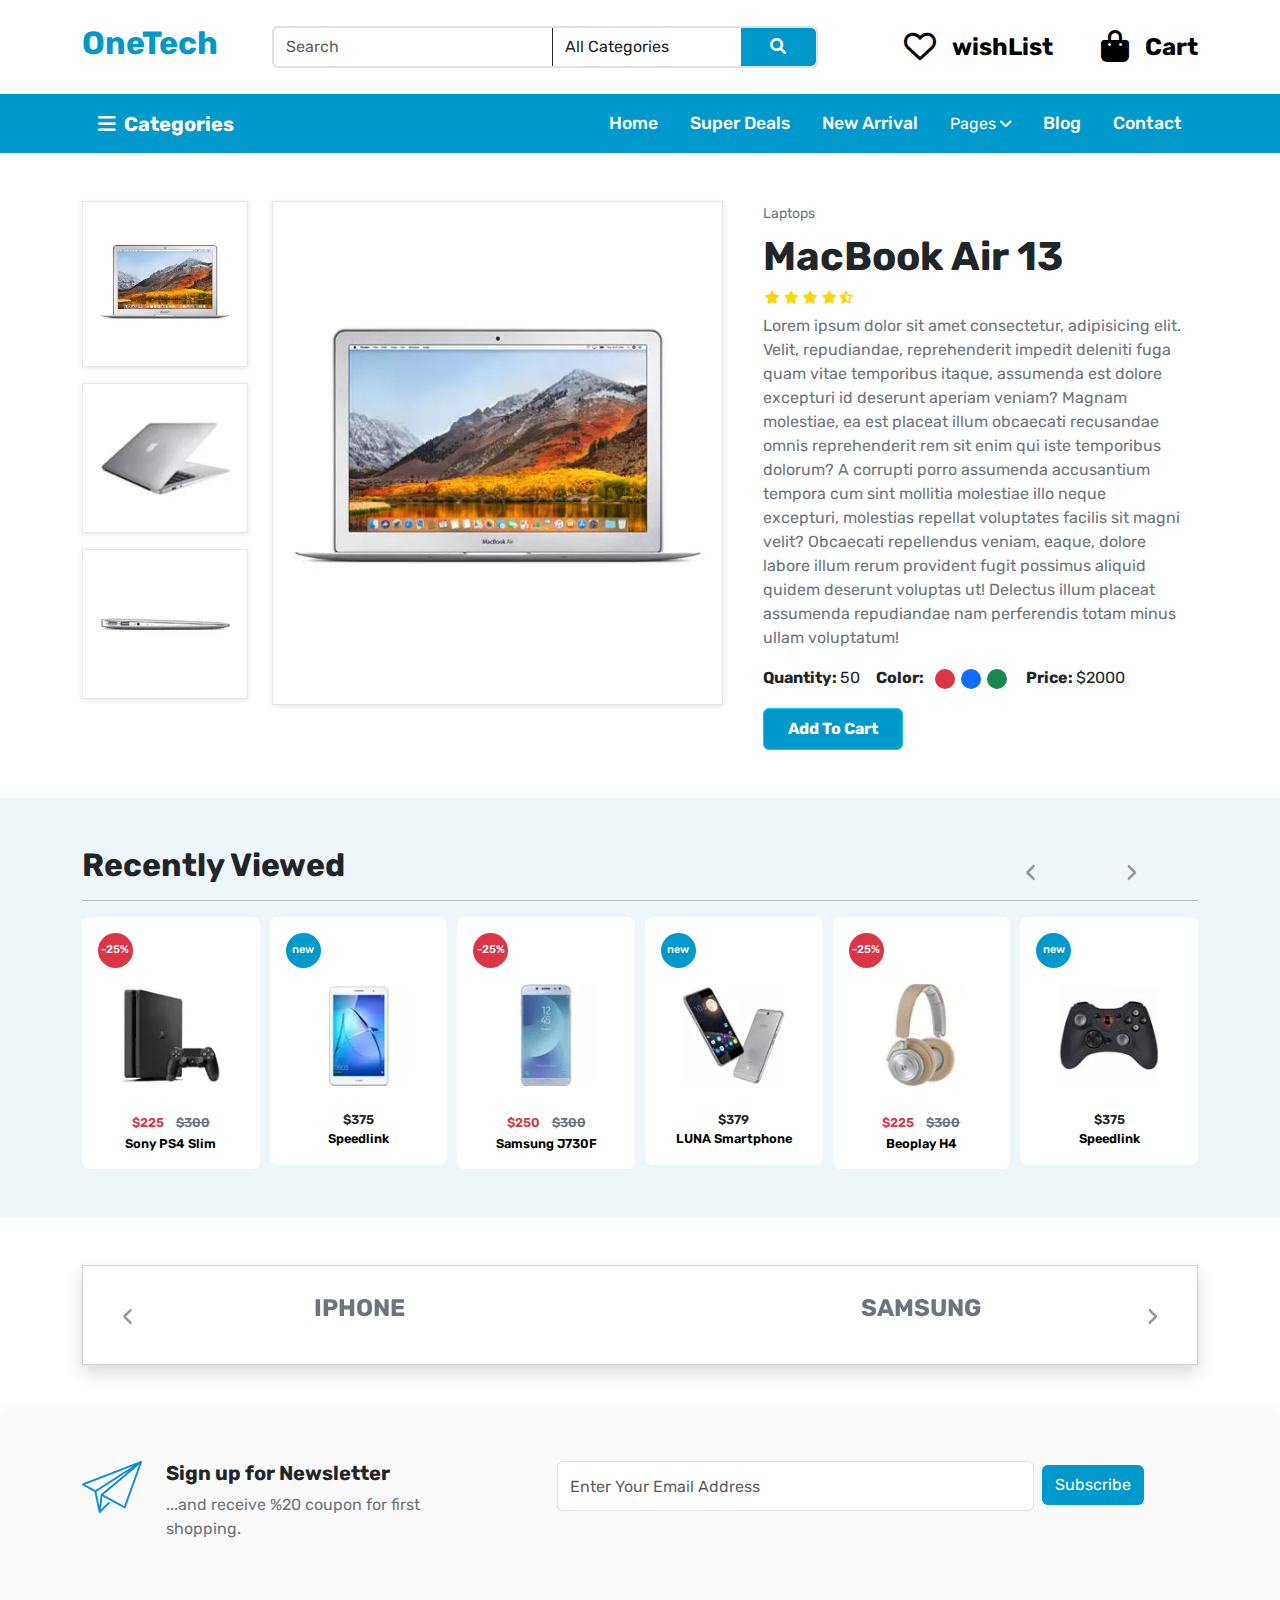
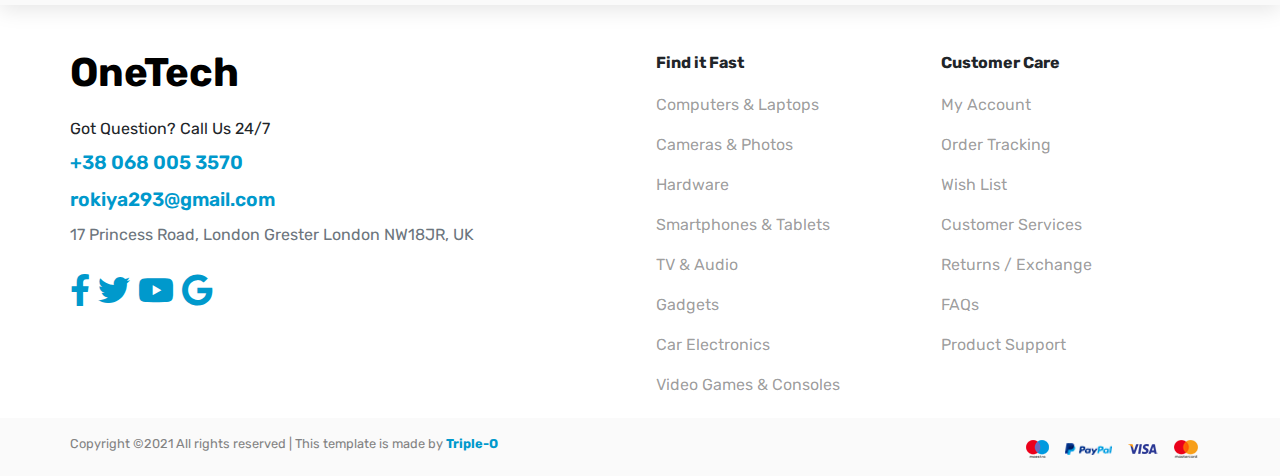
<file: pages/product.html>
<!DOCTYPE html>
<html lang="en">
    <head>
        <meta charset="UTF-8" />
        <meta name="viewport" content="width=device-width, initial-scale=1.0" />
        <link rel="icon" href="../computer-screen.png" />
        <link
          rel="stylesheet"
          href="https://cdnjs.cloudflare.com/ajax/libs/font-awesome/6.0.0-beta3/css/all.min.css"
        />
        <link
          href="https://fonts.googleapis.com/css2?family=Rubik&amp;display=swap"
          rel="stylesheet"
        />
        <link rel="stylesheet" href="../css/owl.carousel.min.css">
        <link rel="stylesheet" href="../css/owl.theme.default.min.css">
        <link
          rel="stylesheet"
          href="https://cdn.jsdelivr.net/npm/bootstrap@5.3.0/dist/css/bootstrap.min.css"
        />
        <link rel="stylesheet" href="../css/slick.css">
        <link rel="stylesheet" href="../css/slick-theme.css">
        <link rel="stylesheet" href="../css/style.css" />
        <title>OneTech</title>
      </head>
      <body>
        <div class="loading">
          <div class="loader"></div>
        </div>
        <header >
            <section class="main-header bg-white py-4">
              <div class="container ">
                <div class="row d-flex align-items-center justify-content-center">
                  <div class="col-lg-2 col-sm-3 col-3 order-1">
                    <h2 class="fw-bold" style="color: #09c;">OneTech</h2>
                  </div>
                  <div class="col-lg-6 col-12 order-lg-2 order-3 text-lg-left text-right mt-0 ">
                    <div class="logo-search d-flex justify-content-between align-items-center">
                      <form class="d-none w-100 d-md-flex form-search border-2 border rounded-2" role="search">
                        <input class="form-control w-75" type="search" placeholder="Search" aria-label="Search">
                        <select class="w-50 form-control cat-select">
                          <option value="All Categories">All Categories</option>
                          <option value="Computers">Computers</option>
                          <option value="Laptops">Laptops</option>
                          <option value="Camerars">Camerars</option>
                          <option value="Hardware">Hardware</option>
                          <option value="Smartphones">Smartphones</option>
                        </select>
            
                        <button class="btn btn-search" type="submit">
                          <i class="fa-solid fa-magnifying-glass"></i>
                        </button>
                      </form>
                    </div>
                  </div>
                  <div class="col-lg-4 col-9 order-lg-3 order-2 text-lg-left text-right">
                    <div class="wishlist_cart d-flex flex-row align-items-center justify-content-end">
                      <div class="justify-content-center align-items-center me-3 me-sm-5">
                        <div class="wish-img d-flex align-items-center">
                         <a href="wishList.html"><i class="fa-regular fa-heart fa-2xl" style="color: #000000;"></i></a> 
                          <a class="wish-name text-black fs-4 fw-bold ps-3" href="wishList.html">wishList</a>
                        </div>
                      </div>
                      <div class=" justify-content-center align-items-center">
                        <div class="wish-img d-flex align-items-center">
                         <a href="cart.html"><i class="fa-solid fa-bag-shopping fa-2xl" style="color: #000000;"></i></a> 
                          <a class="wish-name text-black fs-4 fw-bold ps-3" href="cart.html">Cart</a>
                        </div>
                      </div>
                    </div>
                  </div>
                </div>
              </div>
            </section>
            <section class="nav-section nav-sticky position-sticky top-0 w-100 navbar-expand-lg  z-3">
              <div class="container d-flex align-items-center  justify-content-between ">
                <div class="Categories">
                  <i class=" fa-solid fa-bars d ms-3 me-1 fs-5 fw-bold text-white"></i>
                   <div class="dropdown ">
                      <div class="dropbtn ">Categories</div>
                      <div class="dropdown-content">
                        <a href="#">Computers & Laptops</a>
                        <a href="#">Cameras & Photos</a>
                        <a href="#">Hardware</a>
                        <a href="#">Smartphones & Tablets</a>
                        <a href="#">TV & Audio</a>
                        <a href="#">Gadgets</a>
                        <a href="#">Car Electronics</a>
                        <a href="#">Video Games & Consoles</a>
                      </div>
                    </div>
                </div>
                <div class="navbar navbar-expand-md navbar-light">
                  <nav>
                    <ul class="nav align-items-center ">
                      <li class="nav-item"><a class="nav-link" href="../index.html">Home</a></li>
                      <li class="nav-item">
                        <a class="nav-link" href="#Super-Deals">Super Deals</a>
                      </li>
                      <li class="nav-item">
                        <a class="nav-link" href="#New-Arrival">New Arrival</a>
                      </li>
                      <li class="Categories nav-link">
                        <div class="dropdown ">
                          <div class="dropbtn d-flex justify-content-between  align-items-center">
                            <span class="pe-1">Pages </span>
                            <i class="fa-solid fa-angle-down fa-xs " style="color: #ffffff;"></i>                 
                            </div>
                          <div class="dropdown-content">
                            <a href="shop.html">Shop</a>                  
                            <a href="product.html">Product</a>
                            <a href="blog.html">Blog</a>
                            <a  href="cart.html">Cart</a>
                            <a href="wishList.html">Wish List</a>
                            <a href="contact.html">Contact</a>
                          </div>
                        </div>
                      </li>
                      <li class="nav-item"><a class="nav-link" href="blog.html">Blog</a></li>
                      <li class="nav-item"><a class="nav-link" href="contact.html">Contact</a></li>
                    </ul>
                    
                  </nav>
                  <div class="Categories nav-link menu d-none">
                    <div class="dropdown ">
                       <div class="dropbtn ">
                         <span class="fs-5 fw-bold text-uppercase text-white">Menu</span>
                         <i class=" fa-solid fa-bars me-1 fs-5 fw-bold text-white"></i>
                       </div>
                       <div class="dropdown-content">
                         <a href="../index.html">Home</a>
                         <a href="shop.html">Shop</a>                  
                         <a href="product.html">Product</a>
                         <a href="blog.html">Blog</a>
                         <a  href="cart.html">Cart</a>
                         <a href="wishList.html">Wish List</a>
                         <a href="contact.html">Contact</a>
                       </div>
                     </div>
                 </div>
                </div>
                  
              </div>
            </section>
        </header>
        <main>
            <section class="product_info py-5">
                <div class="container">
                    <div class="row g-4">
                        <div class="col-lg-2 order-lg-1 order-2">
                            <ul class="image_list  list-unstyled ">
                                <li class=" px-3 py-2 mb-3 bg-white  d-flex justify-content-center align-items-center"><img class="w-100" src="../needs/product/xsingle_4.jpg.pagespeed.ic.RYqSzc3W5Q.webp" alt=""></li>
                                <li class=" px-3 py-2 mb-3 bg-white  d-flex justify-content-center align-items-center"><img class="w-100" src="../needs/product/download.webp" alt=""></li>
                                <li class=" px-3 py-2 bg-white  d-flex justify-content-center align-items-center"><img class="w-100" src="../needs/product/xsingle_3.jpg.pagespeed.ic.KBROPME1kC.webp" alt=""></li>
                            </ul>
                        </div>
                        <div class="col-lg-5 order-lg-2 order-1">
                            <div class="image px-3 py-3 mb-3 bg-white  d-flex justify-content-center align-items-center">
                                <img class="main_img w-100" src="../needs/product/xsingle_4.jpg.pagespeed.ic.RYqSzc3W5Q.webp" alt="">
                            </div>
                        </div>
                        <div class="col-lg-5  order-3">
                            <div class="product_info px-3">
                                <small>Laptops</small>
                                <h1 class="my-2">MacBook Air 13</h1>
                                <div class="stars d-flex justify-content-start align-items-center mb-2">
                                    <i class="fas fa-star"></i>
                                    <i class="fas fa-star"></i>
                                    <i class="fas fa-star"></i>
                                    <i class="fas fa-star"></i>
                                    <i class="fas fa-star-half-alt"></i>
                                </div>
                                <p class="mb-3 text-secondary">
                                    Lorem ipsum dolor sit amet consectetur, adipisicing elit. Velit, repudiandae, reprehenderit impedit deleniti fuga quam vitae temporibus itaque, assumenda est dolore excepturi id deserunt aperiam veniam? Magnam molestiae, ea est placeat illum obcaecati recusandae omnis reprehenderit rem sit enim qui iste temporibus dolorum? A corrupti porro assumenda accusantium tempora cum sint mollitia molestiae illo neque excepturi, molestias repellat voluptates facilis sit magni velit? Obcaecati repellendus veniam, eaque, dolore labore illum rerum provident fugit possimus aliquid quidem deserunt voluptas ut! Delectus illum placeat assumenda repudiandae nam perferendis totam minus ullam voluptatum!
                                </p>
                                <div class="d-flex mb-3 flex-wrap">
                                    <div class="product_quantity me-3">
                                        <span><strong>Quantity: </strong>50</span>
                                    </div>
                                    <div class="product_color d-flex me-3">
                                        <strong>Color: </strong>
                                        <ul class="list-unstyled color_list ms-2 mb-0 d-flex">
                                            <li><div class="bg-danger"></div></li>
                                            <li><div class="bg-primary"></div></li>
                                            <li><div class="bg-success"></div></li>
                                        </ul>
                                    </div>
                                    <div class="product_price"><strong>Price: </strong>$2000</div>
                                </div>
                                
                                <div class="button_container">
                                    <button class="btn btn-info px-4 py-2 text-white fw-bold">Add To Cart</button>
                                </div>
                            </div>
                        </div>
                    </div>
                </div>
            </section>
        <!-- /* -------- Start OF Recently-Viewed ----------*/ -->
        <section class="Recently-Viewed py-5">
            <div class="container">
              <h2 class=" mb-3  fw-bold">Recently Viewed</h2>
              <hr>
              <div class="owl-carousel owl-carousel-Recently-Viewed">
            
                <div class="item p-3 ">
                  <div class="new-fav ">
                      <ul class="list-unstyled d-flex justify-content-between align-items-center">
                          <li class="bg-danger">-25%</li>
                      </ul>
                  </div>
                  <img src="../needs/recently-viewed/xview_5.jpg.pagespeed.ic.LXZD3f2D0h.webp" alt="">
                  <div class="info mt-4">
                      <div class="price d-flex justify-content-center flex-column align-items-center">
                          <div>
                              <span class="text-danger pe-2">$225</span>
                              <span class="offer text-secondary text-decoration-line-through">$300</span>
                          </div>
                          <a href="#">Sony PS4 Slim</a>
                      </div>
                  </div>
              </div>
                <div class="item p-3 ">
                  <div class="new-fav ">
                      <ul class="list-unstyled d-flex justify-content-between align-items-center">
                          <li>new</li>
                      </ul>
                  </div>
                  <img src="../needs/recently-viewed/xview_4.jpg.pagespeed.ic.gcfPB3V9Wh.webp" alt="">
                  <div class="info mt-4">
                      <div class="price d-flex justify-content-center flex-column align-items-center">
                          <span >$375</span>
                          <a href="#" >Speedlink</a>
                      </div>
                  </div>
                </div>
                <div class="item p-3 ">
                  <div class="new-fav ">
                      <ul class="list-unstyled d-flex justify-content-between align-items-center">
                          <li class="bg-danger">-25%</li>
                      </ul>
                  </div>
                  <img src="../needs/recently-viewed/xview_3.jpg.pagespeed.ic.HLpVYh24-I.webp" alt="">
                  <div class="info mt-4">
                      <div class="price d-flex justify-content-center flex-column align-items-center">
                          <div>
                              <span class="text-danger pe-2">$250</span>
                              <span class="offer text-secondary text-decoration-line-through">$300</span>
                          </div>
                          <a href="#">Samsung J730F</a>
                      </div>
                  </div>
              </div>
              <div class="item p-3 ">
                <div class="new-fav ">
                    <ul class="list-unstyled d-flex justify-content-between align-items-center">
                        <li>new</li>
                    </ul>
                </div>
                <img src="../needs/recently-viewed/xview_2.jpg.pagespeed.ic.C2lAFOmOFR.webp" alt="">
                <div class="info mt-4">
                    <div class="price d-flex justify-content-center flex-column align-items-center">
                        <span >$379</span>
                        <a href="#" >LUNA Smartphone</a>
                    </div>
                </div>
            </div>
            <div class="item p-3 ">
              <div class="new-fav ">
                  <ul class="list-unstyled d-flex justify-content-between align-items-center">
                      <li class="bg-danger">-25%</li>
                  </ul>
              </div>
              <img src="../needs/recently-viewed/xview_1.jpg.pagespeed.ic.c7PizLSOMV.webp" alt="">
              <div class="info mt-4">
                  <div class="price d-flex justify-content-center flex-column align-items-center">
                      <div>
                          <span class="text-danger pe-2">$225</span>
                          <span class="offer text-secondary text-decoration-line-through">$300</span>
                      </div>
                      <a href="#">Beoplay H4</a>
                  </div>
              </div>
          </div>
            <div class="item p-3 ">
              <div class="new-fav ">
                  <ul class="list-unstyled d-flex justify-content-between align-items-center">
                      <li>new</li>
                  </ul>
              </div>
              <img src="../needs/recently-viewed/xview_6.jpg.pagespeed.ic.A0_NjsZwto.webp" alt="">
              <div class="info mt-4">
                  <div class="price d-flex justify-content-center flex-column align-items-center">
                      <span>$375</span>
                      <a href="#">Speedlink</a>
                  </div>
              </div>
          </div>
           <div class="item p-3 ">
                  <div class="new-fav ">
                      <ul class="list-unstyled d-flex justify-content-between align-items-center">
                          <li class="bg-danger">-25%</li>
                      </ul>
                  </div>
                  <img src="../needs/recently-viewed/xview_3.jpg.pagespeed.ic.HLpVYh24-I.webp" alt="">
                  <div class="info mt-4">
                      <div class="price d-flex justify-content-center flex-column align-items-center">
                          <div>
                              <span class="text-danger pe-2">$250</span>
                              <span class="offer text-secondary text-decoration-line-through">$300</span>
                          </div>
                          <a href="#">Samsung J730F</a>
                      </div>
                  </div>
              </div>
            </div>
            </div>
           </section>
<!-- /* -------- End OF Recently-Viewed ----------*/ -->
<!-- /* -------- Start OF brand ----------*/ -->
           <section class="brand py-5">
            <div class="container">
              <div class="card shadow ">
                <div class="owl-carousel owl-carousel-brand">
                  <div class="item pt-4">
                    <p class="text-secondary fw-bolder fs-4">IPHONE</p>
                  </div>
                  <div class="item pt-4">
                    <p class="text-secondary fw-bolder fs-4">SAMSUNG</p>
                  </div>
                  <div class="item pt-4">
                    <p class="text-secondary fw-bolder fs-4">SONY</p>
                  </div>
                  <div class="item pt-4">
                    <p class="text-secondary fw-bolder fs-4">REMINI</p>
                  </div>
                  <div class="item pt-4">
                    <p class="text-secondary fw-bolder fs-4">MEIZO</p>
                  </div>
                  <div class="item pt-4">
                    <p class="text-secondary fw-bolder fs-4">LUNA</p>
                  </div>
                </div>
              </div>
            </div>
           </section>
<!-- /* -------- End OF brand ----------*/ -->
<!-- /* -------- Start OF subscribe ----------*/ -->
<section class="subscribe py-5">
<div class="container">
<div class="row">
  <div class="col-lg-4">
    <div class="item d-flex justify-content-center">
      <div class="img-sub me-4">
        <img src="../needs/telegram.webp" alt>
      </div>
      <div class="text-sub">
        <h3 class="h5 fw-bold">Sign up for Newsletter</h3>
        <p class="mb-3 text-secondary">...and receive %20 coupon for
          first shopping.</p>
      </div>
    </div>
  </div>
  <div class="col-lg-7 offset-lg-1">
    <form action class="subscribe-form">
      <div class="row g-3">
        <div class="col-12 col-md-9 ">
          <input type="email" class="form-control"
            placeholder="Enter Your Email Address" required>
        </div>
        <div class="col-12 col-md-3 mt-3 pt-1">
          <button class="btn text-white"
            type="submit">Subscribe</button>
        </div>
      </div>
    </form>
  </div>
</div>
</div>
</section>
    </main>
<!-- /* -------- Start OF Footer ----------*/ -->
    <footer class="pt-5">
        <div class="container">
          <div class="row">
            <div class="col-md-6 px-0 mx-0">
              <div class="item pe-3">
                <div class="logo mb-4">
                    <a href="#">OneTech</a>
                </div>
                <div class="_title mb-2">Got Question? Call Us 24/7</div>
                <div class="_phone mb-2">+38 068 005 3570</div>
                <div class="_email mb-2">rokiya293@gmail.com</div>
                <div class="_contact mb-3 text-secondary">17 Princess Road, London Grester London NW18JR, UK</div>
                <div class="_social d-flex align-items-center py-3 ">
                  <i class="fa-brands fa-facebook-f fa-2xl pe-1" style="color: #09c;"></i>           
                   <a href="#"><i class="fa-brands fa-twitter fa-2xl px-1" style="color: #09c;"></i></a>
                    <a href="#"><i class="fa-brands fa-youtube fa-2xl px-1" style="color: #09c;"></i></a>
                    <a href="#"><i class="fa-brands fa-google fa-2xl px-1" style="color: #09c;"></i></a>
                </div>
            </div>
            </div>
            <div class="col-md-3 ">
              <div class="item px-3">
                <h3 class="h6 mb-3 ">Find it Fast</h3>
                <div class="data_footer">
                  <p>Computers & Laptops</p>
                  <p>Cameras & Photos</p>
                  <p>Hardware</p>
                  <p>Smartphones & Tablets</p>
                  <p>TV & Audio</p>
                  <p>Gadgets</p>
                  <p>Car Electronics</p>
                  <p>Video Games & Consoles</p>
                </div>
            </div>
            </div>
            <div class="col-md-3">
              <div class="item px-3">
                <h3 class="h6 mb-3 ">Customer Care</h3>
                <div class="data_footer">
                    <p>My Account</p>
                    <p>Order Tracking</p>
                    <p>Wish List</p>
                    <p>Customer Services</p>
                    <p>Returns / Exchange</p>
                    <p>FAQs</p>
                    <p>Product Support</p>
                </div>
            </div>
            </div>
          </div>
        </div>
        </footer>
        <!-- /* -------- End OF Footer ----------*/ -->
         <div class="copyright py-3">
          <div class="container">
            <div class="row g-4">
                <div class="col-md-8 ps-0 ms-0">
                    <p class="mb-0">Copyright ©2021 All rights reserved | This template is made by <a class="triple" href="#">Triple-O</a> </p>
                </div>
                <div class="col-md-4">
                    <div class="pay ">
                        <ul class="list-unstyled d-flex justify-content-md-end mb-0 ">
                            <li><a href="#" class="me-3"><img src="../needs/footer/footer1.webp" alt=""></a></li>
                            <li><a href="#" class="me-3"><img src="../needs/footer/footer2.webp" alt=""></a></li>
                            <li><a href="#" class="me-3"><img src="../needs/footer/footer3.webp" alt=""></a></li>
                            <li><a href="#"><img src="../needs/footer/footer4.webp" alt=""></a></li>
                        </ul>
                    </div>
                </div>
            </div>
        </div>
        
         </div>
        <script src="https://ajax.googleapis.com/ajax/libs/jquery/3.7.1/jquery.min.js"></script>
        <script src="../js/owl.carousel.min.js"></script>
        <script src="../js/bootstrap.bundle.min.js"></script>
        <script src="../js/slick.min.js"></script>
        <script src="../js/main.js"></script>
    
</body>
</html>
</file>
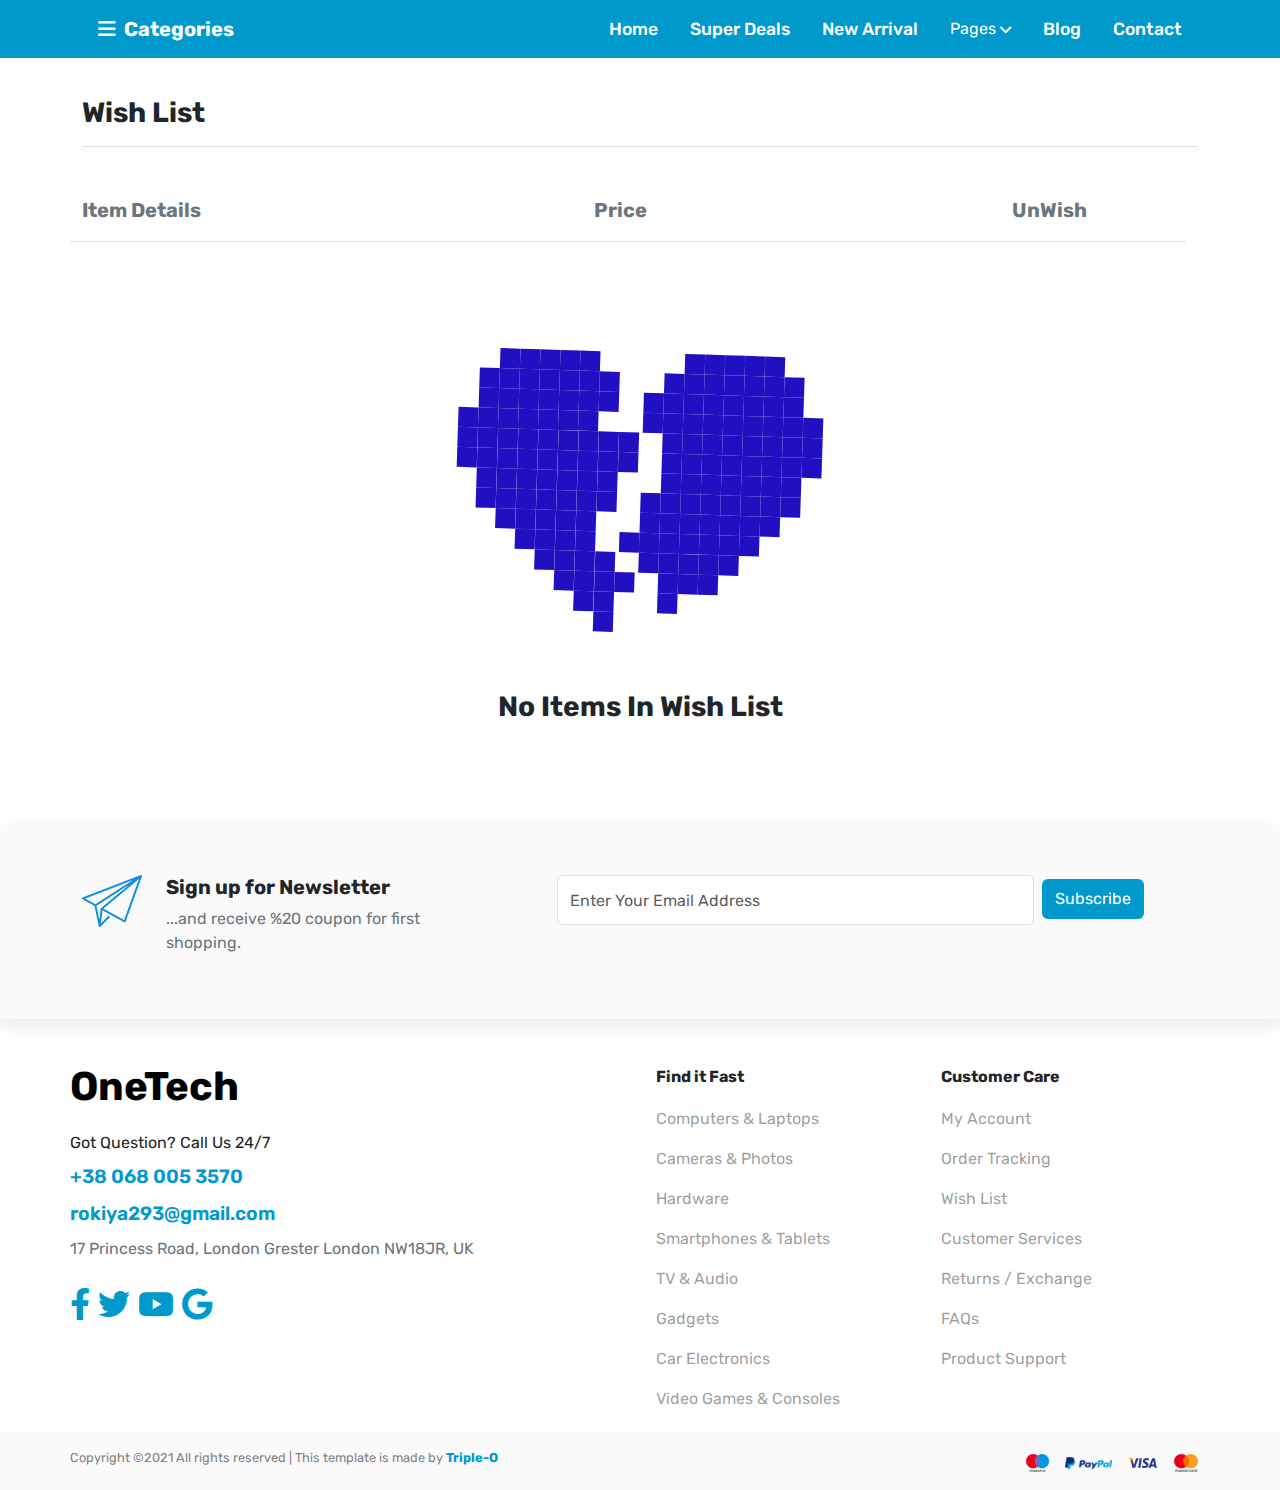
<file: pages/wishList.html>
<!DOCTYPE html>
<html lang="en">
    <head>
        <meta charset="UTF-8" />
        <meta name="viewport" content="width=device-width, initial-scale=1.0" />
        <link rel="icon" href="../computer-screen.png" />
        <link
          rel="stylesheet"
          href="https://cdnjs.cloudflare.com/ajax/libs/font-awesome/6.0.0-beta3/css/all.min.css"
        />
        <link
          href="https://fonts.googleapis.com/css2?family=Rubik&amp;display=swap"
          rel="stylesheet"
        />
        <link rel="stylesheet" href="../css/owl.carousel.min.css">
        <link rel="stylesheet" href="../css/owl.theme.default.min.css">
        <link
          rel="stylesheet"
          href="https://cdn.jsdelivr.net/npm/bootstrap@5.3.0/dist/css/bootstrap.min.css"
        />
        <link rel="stylesheet" href="../css/slick.css">
        <link rel="stylesheet" href="../css/slick-theme.css">
        <link rel="stylesheet" href="../css/style.css" />
        <title>OneTech</title>
      </head>
<body>
    <div class="loading">
        <div class="loader"></div>
    </div>
    <header>
        <section class="nav position-fixed top-0 w-100">
            <div class="container d-flex align-items-center  justify-content-between ">
              <div class="Categories">
                <i class=" fa-solid fa-bars d ms-3 me-1 fs-5 fw-bold text-white"></i>
                 <div class="dropdown ">
                    <div class="dropbtn ">Categories</div>
                    <div class="dropdown-content">
                      <a href="#">Computers & Laptops</a>
                      <a href="#">Cameras & Photos</a>
                      <a href="#">Hardware</a>
                      <a href="#">Smartphones & Tablets</a>
                      <a href="#">TV & Audio</a>
                      <a href="#">Gadgets</a>
                      <a href="#">Car Electronics</a>
                      <a href="#">Video Games & Consoles</a>
                    </div>
                  </div>
              </div>
              <div class="navbar navbar-expand-md navbar-light">
                <nav>
                  <ul class="nav align-items-center ">
                    <li class="nav-item"><a class="nav-link" href="../index.html">Home</a></li>
                    <li class="nav-item">
                      <a class="nav-link" href="#Super-Deals">Super Deals</a>
                    </li>
                    <li class="nav-item">
                      <a class="nav-link" href="#New-Arrival">New Arrival</a>
                    </li>
                    <li class="Categories nav-link">
                      <div class="dropdown ">
                        <div class="dropbtn d-flex justify-content-between  align-items-center">
                          <span class="pe-1">Pages </span>
                          <i class="fa-solid fa-angle-down fa-xs " style="color: #ffffff;"></i>                 
                          </div>
                        <div class="dropdown-content">
                          <a href="shop.html">Shop</a>                  
                          <a href="product.html">Product</a>
                          <a href="blog.html">Blog</a>
                          <a  href="cart.html">Cart</a>
                          <a href="wishList.html">Wish List</a>
                          <a href="contact.html">Contact</a>
                        </div>
                      </div>
                    </li>
                    <li class="nav-item"><a class="nav-link" href="blog.html">Blog</a></li>
                    <li class="nav-item"><a class="nav-link" href="contact.html">Contact</a></li>
                  </ul>
                  
                </nav>
                <div class="Categories nav-link menu d-none">
                  <div class="dropdown ">
                     <div class="dropbtn ">
                       <span class="fs-5 fw-bold text-uppercase text-white">Menu</span>
                       <i class=" fa-solid fa-bars me-1 fs-5 fw-bold text-white"></i>
                     </div>
                     <div class="dropdown-content">
                       <a href="../index.html">Home</a>
                       <a href="shop.html">Shop</a>                  
                       <a href="product.html">Product</a>
                       <a href="blog.html">Blog</a>
                       <a  href="cart.html">Cart</a>
                       <a href="wishList.html">Wish List</a>
                       <a href="contact.html">Contact</a>
                     </div>
                   </div>
               </div>
    
              </div>
            </div>
          </section>
    </header>
    <main>
        <section class="wish my-5 py-5 ">
            <div class="container">
                <h3 class="fw-bold border-bottom pb-3 mb-5 w-100">Wish List</h3>
                <div class="row g-4 justify-content-between align-items-center border-bottom w-100 pb-3 mb-5">
                    <div class="col-4 fw-bold text-secondary fs-5 ">Item Details</div>
                    <div class="col-3 fw-bold text-secondary fs-5">Price</div>
                    <div class="col-2 fw-bold text-secondary fs-5">UnWish</div>
                </div>
                <div class="wish-list">
                  <ul class="p-0 wishlist">
              
                  </ul>
                </div>
                <div class="noWish">
                    <img src="../needs/pixel-heart-break-png-design-5693616.svg">
                    <h3 class="text-center fw-bold">No Items In Wish List</h3>
                </div>
                <div class="clearWish d-flex justify-content-end d-none">
                  <button class="fw-bold px-4 py-2">Clear Wish</button>
                </div>
            </div>
        </section>
     <!-- /* -------- Start OF subscribe ----------*/ -->
     <section class="subscribe py-5">
        <div class="container">
          <div class="row">
            <div class="col-lg-4">
              <div class="item d-flex justify-content-center">
                <div class="img-sub me-4">
                  <img src="../needs/telegram.webp" alt>
                </div>
                <div class="text-sub">
                  <h3 class="h5 fw-bold">Sign up for Newsletter</h3>
                  <p class="mb-3 text-secondary">...and receive %20 coupon for
                    first shopping.</p>
                </div>
              </div>
            </div>
            <div class="col-lg-7 offset-lg-1">
              <form action class="subscribe-form">
                <div class="row g-3">
                  <div class="col-12 col-md-9 ">
                    <input type="email" class="form-control"
                      placeholder="Enter Your Email Address" required>
                  </div>
                  <div class="col-12 col-md-3 mt-3 pt-1">
                    <button class="btn text-white"
                      type="submit">Subscribe</button>
                  </div>
                </div>
              </form>
            </div>
          </div>
        </div>
      </section>
      <!-- /* -------- End OF subscribe ----------*/ -->

      </main>
      <!-- /* -------- Start OF Footer ----------*/ -->
      <footer class="pt-5">
          <div class="container">
            <div class="row">
              <div class="col-md-6 px-0 mx-0">
                <div class="item pe-3">
                  <div class="logo mb-4">
                      <a href="#">OneTech</a>
                  </div>
                  <div class="_title mb-2">Got Question? Call Us 24/7</div>
                  <div class="_phone mb-2">+38 068 005 3570</div>
                  <div class="_email mb-2">rokiya293@gmail.com</div>
                  <div class="_contact mb-3 text-secondary">17 Princess Road, London Grester London NW18JR, UK</div>
                  <div class="_social d-flex align-items-center py-3 ">
                    <i class="fa-brands fa-facebook-f fa-2xl pe-1" style="color: #09c;"></i>           
                     <a href="#"><i class="fa-brands fa-twitter fa-2xl px-1" style="color: #09c;"></i></a>
                      <a href="#"><i class="fa-brands fa-youtube fa-2xl px-1" style="color: #09c;"></i></a>
                      <a href="#"><i class="fa-brands fa-google fa-2xl px-1" style="color: #09c;"></i></a>
                  </div>
              </div>
              </div>
              <div class="col-md-3">
                <div class="item px-3">
                  <h3 class="h6 mb-3 ">Find it Fast</h3>
                  <div class="data_footer">
                    <p>Computers & Laptops</p>
                    <p>Cameras & Photos</p>
                    <p>Hardware</p>
                    <p>Smartphones & Tablets</p>
                    <p>TV & Audio</p>
                    <p>Gadgets</p>
                    <p>Car Electronics</p>
                    <p>Video Games & Consoles</p>
                  </div>
              </div>
              </div>
              <div class="col-md-3">
                <div class="item px-3">
                  <h3 class="h6 mb-3 ">Customer Care</h3>
                  <div class="data_footer">
                      <p>My Account</p>
                      <p>Order Tracking</p>
                      <p>Wish List</p>
                      <p>Customer Services</p>
                      <p>Returns / Exchange</p>
                      <p>FAQs</p>
                      <p>Product Support</p>
                  </div>
              </div>
              </div>
            </div>
          </div>
      </footer>
      <!-- /* -------- End OF Footer ----------*/ -->
      <div class="copyright py-3">
            <div class="container">
              <div class="row g-4">
                  <div class="col-md-8 ps-0 ms-0">
                      <p class="mb-0">Copyright ©2021 All rights reserved | This template is made by <a class="triple" href="#">Triple-O</a> </p>
                  </div>
                  <div class="col-md-4">
                      <div class="pay ">
                          <ul class="list-unstyled d-flex justify-content-md-end mb-0 ">
                              <li><a href="#" class="me-3"><img src="../needs/footer/footer1.webp" alt=""></a></li>
                              <li><a href="#" class="me-3"><img src="../needs/footer/footer2.webp" alt=""></a></li>
                              <li><a href="#" class="me-3"><img src="../needs/footer/footer3.webp" alt=""></a></li>
                              <li><a href="#"><img src="../needs/footer/footer4.webp" alt=""></a></li>
                          </ul>
                      </div>
                  </div>
              </div>
          </div>
          
      </div>
    <script src="https://ajax.googleapis.com/ajax/libs/jquery/3.7.1/jquery.min.js"></script>
    <script src="../js/owl.carousel.min.js"></script>
    <script src="../js/bootstrap.bundle.min.js"></script>
    <script src="../js/slick.min.js"></script>
    <script src="../js/wish.js"></script>
</body>
</html>
</file>
<file: css/style.css>
* {
  margin: 0;
  padding: 0;
  box-sizing: border-box;
  font-family: Rubik, sans-serif;
  font-size: 1rem;
  font-weight: 400;
}

.loading {
  position: fixed;
  inset: 0;
  background-color: #09c;
  display: flex;
  justify-content: center;
  align-items: center;
  visibility: visible;
  transition: visibility 1s ease;
  z-index: 9999999999;
}

/* HTML: <div class="loader"></div> */
.loader {
  width: 40px;
  height: 40px;
  --c: no-repeat linear-gradient(rgb(255, 255, 255) 0 0);
  background: var(--c), var(--c), var(--c), var(--c);
  background-size: 21px 21px;
  animation: l5 1.5s infinite cubic-bezier(0.3, 1, 0, 1);
}

@keyframes l5 {
  0% {
    background-position: 0 0, 100% 0, 100% 100%, 0 100%;
  }

  33% {
    background-position: 0 0, 100% 0, 100% 100%, 0 100%;
    width: 60px;
    height: 60px;
  }

  66% {
    background-position: 100% 0, 100% 100%, 0 100%, 0 0;
    width: 60px;
    height: 60px;
  }

  100% {
    background-position: 100% 0, 100% 100%, 0 100%, 0 0;
  }
}

header {
  align-items: center;
  width: 100%;
  z-index: 99999;
}
.nav-section,
.nav {
  background-color: #09c;
}
.form-search input {
  border: none;
  border-radius: 5px 0 0 5px;
}

.cat-select {
  cursor: pointer;
  border-radius: 0px;
  border: none;
  border-left: 1px solid;
}
.btn-search {
  background-color: #09c;
  color: #fff;
  width: 100px;
  border-radius: 0 5px 5px 0;
}
.btn-search:hover {
  background-color: rgba(0, 153, 204, 0.488);
  color: #fff;
}
.numberPro {
  background-color: #09c;
  border-radius: 50%;
  height: 30px;
  width: 30px;
  display: flex;
  justify-content: center;
  align-items: center;
  font-weight: 500;
  margin-left: 30px;
}
.Categories .fa-bars {
  cursor: pointer;
}
.Categories .dropdown {
  position: relative;
  display: inline-block;
}
.Categories .dropbtn {
  border: 0;
  background-color: #f9f9f900;
  font-size: 20px;
  font-weight: 700;
  color: white;
  cursor: pointer;
}
.Categories .dropdown-content {
  display: none;
  position: absolute;
  background-color: #ffffff;
  min-width: 250px;
  box-shadow: 0px 8px 16px 0px rgba(0, 0, 0, 0.2);
  z-index: 1;
}
.Categories .dropdown-content a {
  color: #828282;
  padding: 12px 16px;
  text-decoration: none;
  display: block;
  border-bottom: #8282826b 0.5px solid;
}

.Categories .dropdown:hover .dropdown-content {
  display: block;
  transition: 0.5s;
}
.Categories .dropdown-content a:hover {
  color: #09c;
}
.Categories .dropdown-menu li {
  border-bottom: #828282ac 0.2px solid;
}
ul {
  list-style: none;
}

ul li {
  list-style: none;
  display: inline;
  text-align: center;
  font-weight: 500;
  font-size: 1.1rem;
}
.nav-link .dropdown-content {
  display: none;
  position: absolute;
  background-color: #ffffff;
  min-width: 130px;
  box-shadow: 0px 8px 16px 0px rgba(0, 0, 0, 0.2);
  z-index: 1;
}
.nav-link .dropbtn:hover {
  color: rgba(255, 255, 255, 0.822);
}
ul .nav-link {
  text-decoration: none;
  color: white;
}

.nav-link:hover {
  color: rgba(255, 255, 255, 0.822) !important;
}

@media screen and (max-width: 992px) {
  .menu {
    display: contents !important;
  }

  .nav {
    display: none !important;
  }
}
/* 
@media screen and (max-width: 700px) {
  .input-group {
    display: none !important;
  }
} */

@media screen and (max-width: 400px) {
  .wish-name {
    display: none !important;
  }
}

/* End of the header */

/* -------- START OF backgroundImage ----------*/

.backgroundImage {
  display: flex;
  background: url("../needs/xbanner_background.jpg.pagespeed.ic.8q2TqSthd0.webp")
    no-repeat center center/cover transparent;
  overflow: hidden;
}

.backgroundImage h1 {
  font-weight: 700;
  font-size: 4rem;
}
.Shop {
   /* width: 125px;  */
   height: 40px;
  border: 1px solid transparent;
  border-radius: 5px;
  background-color: #09c;
  transition: background-color 0.3s;
} 
.pay-now button {
  width: 125px;
  height: 40px;
  border-color: #09c !important;
  color: rgb(22, 182, 236);
  border: 2px solid transparent;
  border-radius: 5px;
  background-color: #ffffff;
  transition: background-color 0.3s;
}
.pay-now button:hover {
  color: #ffffff;
  background-color: #09c !important;
}
.backgroundImage button:hover,
.cart button:hover {
  background-color: rgba(0, 153, 204, 0.488);
}

@media (max-width: 992px) {
  .backgroundImage h1 {
    font-size: 2rem;
  }
}

/* -------- END OF backgroundImage ----------*/
/* -------- Start OF Super-Deals ----------*/
.Super-Deals {
  overflow: hidden;
}

.progress-bar {
  border-radius: 5px;
}

.owl-carousel .owl-nav button.owl-next,
.owl-carousel .owl-nav button.owl-prev {
  position: absolute;
  bottom: 100%;
  color: rgba(130, 127, 127, 0.824) !important;
  height: 90px;
  transform: translateX(-50%);
}

.owl-carousel .owl-nav button.owl-prev {
  left: 85%;
}

.owl-carousel .owl-nav button.owl-next {
  right: 5%;
}

.owl-carousel .owl-nav button.owl-next :hover,
.owl-carousel .owl-nav button.owl-prev :hover {
  color: rgba(0, 0, 0, 0.632);
}

span[aria-label="Previous"],
span[aria-label="Next"] {
  font-size: 2rem !important;
}

.next-feature:hover {
  color: black !important;
  cursor: pointer;
}

.deals-Feature-list li {
  padding-right: 10px;
  font-size: 16px !important;
}

.deals-Feature-list li:hover {
  border-bottom: 2px solid #09c;
  padding-bottom: 20px;
  transition: 0.4s;
}

.sell-offer {
  position: absolute;
  top: -5px;
  left: 10px;
  width: 35px;
  height: 35px;
  font-weight: 500;
  font-size: 0.7rem;
  color: #fff;
  border-radius: 50%;
  display: flex;
  justify-content: center;
  align-items: center;
}

small {
  color: rgb(108, 117, 125);
}

.pro_name {
  color: black !important;
  text-decoration: none !important;
}

.pro_name:hover {
  color: #09c !important;
  transition: 0.4s;
}

.col-md-3 {
  padding: 0px;
}

.Add-Cart {
  margin: 0;
  padding: 0;
  position: relative;
  display: flex;
  justify-content: center;
  align-items: center;
  background-color: #09c;
  transition: background-color 0.3s;
  opacity: 0;
}

.Add-Cart:hover {
  background-color: rgba(0, 153, 204, 0.749);
}

.col-md-3 .Add-Cart a {
  opacity: 0;
}

.Super-Deals .col-md-3:hover,
.Product_shop .col-md-3:hover {
  box-shadow: 0 0 10px rgba(0, 0, 0, 0.2);
  transition: all 0.4s ease;
}

.col-md-3:hover .Add-Cart {
  opacity: 1;
}

.col-md-3:hover .Add-Cart a {
  opacity: 1;
}

/* -------- End OF Super-Deals ----------*/
/* -------- Start OF Popular-Categories ----------*/
.Popular-Categories button,
.contact_form button {
  width: 165px;
  height: 40px;
  border: 1px solid transparent;
  border-radius: 5px;
  background-color: #09c;
  transition: background-color 0.3s;
}

.Popular-Categories button:hover,
.contact_form button:hover {
  background-color: rgba(0, 153, 204, 0.488);
}

/* -------- End OF Popular-Categories ----------*/
/* -------- Start OF macBook ----------*/
.macBook {
  background: url("../needs/xbanner_2_background.jpg.pagespeed.ic.4E_HslFvB8.webp")
    no-repeat center center/cover transparent;
}

.macBook button {
  margin-top: 15px;
  width: 110px;
  height: 40px;
  border: 1px solid transparent;
  border-radius: 5px;
  background-color: #09c;
  transition: background-color 0.3s;
}

.macBook button:hover {
  background-color: rgba(0, 153, 204, 0.488);
}

.owl-dots {
  position: absolute;
  left: 0;
  right: 0;
  bottom: -40px;
  text-align: center;
}

.owl-carousel button.owl-dot {
  background-color: #fff;
  box-shadow: 0 1px 5px rgba(0, 0, 0, 0.5);
  border-radius: 50%;
  width: 12px;
  height: 12px;
  margin: 0 10px;
  transition: all 0.4s;
}

.owl-carousel button.owl-dot.active {
  background-color: #09c;
}
.icon-new {
  position: absolute;
  top: 30px;
  /* left: -9px; */
  /* display: flex; */
  align-items: center;
  justify-content: space-between;
}

.sell-offer, .seller-fav {
  width: 35px;
  height: 35px;
  display: flex;
  justify-content: center;
  align-items: center;
  font-size: 0.7rem; 
  color: #fff; 
  border-radius: 50%;
  padding: 0.5rem;
}

.sell-offer {
  background-color: #09c; 
  margin-right: 5px;
}

.icon-new .seller-fav {
  background-color: #fff; 
  color: red; 
  box-shadow: 0 1px 10px rgba(0, 0, 0, 0.3);
  cursor: pointer;
  position: relative;
  top: -1px;
  left:150px;
}
/* .sell-offer {
  position: absolute;
  /* top: -5px; */
  /* left: 10px;
  width: 35px;
  height: 35px;
  font-weight: 500;
  font-size: 0.7rem;
  color: #fff;
  background-color: #09c;
  border-radius: 50%;
  display: flex;
  justify-content: center;
  align-items: center;
} */
/* 
.New-Arrival .seller-fav {
  height: 35px;
  width: 35px;
  display: flex;
  justify-content: center;
  align-items: center;
  position: relative; */
  /* top: 35px;
  right: 15px; */
  /* color: red;
  background-color: #fff;
  box-shadow: 0 1px 10px rgb(0 0 0 / 30%);
  padding: 0.5rem;
  border-radius: 50%;
  cursor: pointer;
} */

.Item .Add-Cart {
  opacity: 1;
}

.Best-Seller {
  background-color: #eff6fa;
}

.Best-Seller .sell-offer {
  top: 10px;
  left: 10px;
}

.seller-fav {
  position: absolute;
  top: 25px;
  right: 25px;
  color: red;
}

.seller-head {
  display: flex;
  align-items: center;
  justify-content: space-between;
}

@media (max-width: 768px) {
  .seller-head {
    flex-direction: column;
    align-items: flex-start;
  }

  .seller-head h2 {
    margin-bottom: 1rem;
  }

  .deals-Feature-list {
    display: flex;
    flex-direction: column;
    padding: 0;
    margin: 0;
    list-style: none;
  }

  .deals-Feature-list li {
    margin-bottom: 0.5rem;
  }
}

/* -------- Start OF Trending18 ----------*/

.Trending18 .item {
  border: 1px solid #eee;
  padding: 1rem;
}

/* -------- Start OF Trending21 ----------*/

.Trending21 {
  background: rgb(164 210 237 / 42%);
}

.Trending21 .col-md-3 {
  padding: 1rem;
  border-radius: 0.5rem;
  background-color: #fff;
  display: flex;
  transition: all 0.5s;
  flex-direction: column;
  justify-content: center;
  overflow: hidden;
}

.Trending21 .col-md-3 {
  margin: 0 15px;
}

.Trending21 .item ul li {
  width: 35px;
  height: 35px;
  font-weight: 500;
  font-size: 0.7rem;
  background-color: #09c;
  color: #fff;
  border-radius: 50%;
  display: flex;
  justify-content: center;
  align-items: center;
}

.Trending21 .item ul li:last-of-type {
  visibility: hidden;
  background-color: #fff;
  box-shadow: none;
  transition: box-shadow 0.3s, visibility 0.3s;
  cursor: pointer;
}

.Trending21 .item ul li:last-of-type i {
  color: #ccc;
}

.Trending21 .item:hover ul li:last-of-type {
  visibility: visible;
  box-shadow: 0 0 3px #908f8f;
}

.Trending21 .item ul li:last-of-type:hover {
  box-shadow: 0 0 12px #908f8f;
}

.Trending21 img {
  width: 120px;
  height: 120px;
  margin: auto;
}

/* -------- End OF Trending21 ----------*/

/* -------- Start OF Latest-Reviews ----------*/

.Latest-Reviews .item {
  width: 250px;
  margin: auto;
}

.Latest-Reviews .item img {
  width: 70%;
  height: auto;
  display: block;
  margin: auto;
}

.Latest-Reviews .owl-carousel .owl-nav button.owl-next,
.Latest-Reviews .owl-carousel .owl-nav button.owl-prev {
  position: absolute;
  bottom: 100%;
  color: rgba(130, 127, 127, 0.824) !important;
  height: 90px;
  transform: translateX(-50%);
}

/* .Latest-Reviews .owl-carousel .owl-nav button.owl-prev {
  left: 95%;
  padding-right: 5px !important;
} */

/* .Latest-Reviews .owl-carousel .owl-nav button.owl-next {
  right: 2%;
} */

.Latest-Reviews .owl-carousel .owl-nav button.owl-next :hover,
.owl-carousel .owl-nav button.owl-prev :hover {
  color: rgba(0, 0, 0, 0.632);
}

/* -------- End OF Latest-Reviews ----------*/
/* -------- Start OF Recently-Viewed ----------*/
.Recently-Viewed {
  background-color: #eff6fa;
}

.Recently-Viewed .item {
  padding: 1rem;
  border-radius: 0.5rem;
  background-color: #fff;
  display: flex;
  transition: all 0.5s;
  flex-direction: column;
  justify-content: center;
}

.Recently-Viewed .item ul li {
  width: 35px;
  height: 35px;
  font-weight: 500;
  font-size: 0.7rem;
  background-color: #09c;
  color: #fff;
  border-radius: 50%;
  display: flex;
  justify-content: center;
  align-items: center;
}

.Recently-Viewed .item img {
  width: 70%;
  height: auto;
  display: block;
  margin: auto;
}

.Recently-Viewed .item .info {
  display: block;
  font-size: 0.8rem;
  font-weight: 600;
  transition: color 0.3s;
}

.Recently-Viewed .item .price span {
  font-size: 0.8rem;
  font-weight: 600;
}

.Recently-Viewed .item .price a {
  text-decoration: none;
  color: black;
  font-size: 0.8rem;
  font-weight: 600;
  transition: color 0.3s;
}

.Recently-Viewed .item .price a:hover {
  color: #0d6efd;
}

/* .Recently-Viewed .owl-carousel .owl-nav button.owl-prev {
  left: 95%;
}

.Recently-Viewed .owl-carousel .owl-nav button.owl-next {
  right: 2%;
} */

.Recently-Viewed .owl-carousel .owl-nav button.owl-next :hover,
.owl-carousel .owl-nav button.owl-prev :hover {
  color: rgba(0, 0, 0, 0.632);
}

/* -------- End OF Recently-Viewed ----------*/
/* -------- Start OF Brand ----------*/
.brand .card {
  height: 100px;
  border-radius: 0;
}

.brand .card .item {
  display: flex;
  justify-content: center;
  align-items: center;
}

.brand .card .item i {
  display: flex;
  justify-content: center;
  align-items: center;
}

.brand .owl-carousel .owl-nav button.owl-next,
.brand .owl-carousel .owl-nav button.owl-prev {
  position: absolute;
  bottom: -25%;
  color: rgba(130, 127, 127, 0.824) !important;
  height: 90px;
  transform: translateX(-50%);
}

.brand .owl-carousel .owl-nav button.owl-prev {
  left: 4%;
}

.brand .owl-carousel .owl-nav button.owl-next {
  right: 3%;
}

/* -------- End OF Brand ----------*/

/* -------- Start OF subscribe ----------*/
.subscribe {
  background: #fafafa;
  box-shadow: 0 5px 20px rgb(0 0 0 / 10%);
}

.subscribe .input-group {
  height: 100px;
}

.subscribe .subscribe-form .btn {
  background-color: #09c;
  height: 40px;
}

.subscribe .subscribe-form .btn:hover {
  background-color: rgba(0, 153, 204, 0.735);
}

.subscribe .btn-primary {
  background-color: #09c;
  border-color: #09c;
}

.subscribe .btn-primary:hover {
  background-color: rgba(0, 153, 204, 0.735);
  border-color: rgba(0, 153, 204, 0.735);
}

.subscribe .form-control {
  height: 50px;
}

@media (max-width: 576px) {
  .subscribe .subscribe-form .input-group {
    display: block;
    border-radius: 0.3rem !important;
    padding: 0.5rem 1rem !important;
    height: auto;
    margin: auto;
  }

  .subscribe .subscribe-form .btn {
    display: block;
    border-radius: 0.3rem !important;
    padding: 0.5rem 1rem !important;
    height: auto;
    margin: auto;
  }
}

/* -------- End OF subscribe ----------*/
/* -------- Start OF Footer ----------*/
footer .logo a {
  text-decoration: none;
  font-size: 2.5rem;
  font-weight: 700;
  line-height: 1;
  color: black;
}

footer .logo a:hover {
  color: #09c;
}

._phone,
._email {
  color: #09c;
  font-size: 1.2rem;
  font-weight: 600;
}

.logo a {
  font-size: 2.5rem;
  font-weight: 700;
  line-height: 1;
}

a {
  transition: color 0.3s;
  text-decoration: none;
  color: gray;
}

footer .item h3 {
  font-weight: 700;
}

footer .data_footer {
  display: block;
  color: rgba(0, 0, 0, 0.4);
  font-weight: 700;
  font-size: 0.8rem;
  padding: 0.3rem 0;
  transition: color 0.3s;
}

.data_footer p:hover {
  color: #09c;
}

/* -------- End OF Footer ----------*/
.copyright {
  padding: 1rem;
  background: #fafafa;
}

.copyright p {
  color: #828282;
  font-size: 0.8rem;
}

.copyright p a {
  font-size: 0.8rem;
}

.copyright .triple {
  color: #09c;
  font-weight: 700;
  transition: color 0.3s;
}

.copyright .triple:hover {
  color: #828282;
}

/* -------------BLOG PAGE --------------- */
.home_bg {
  background-image: url(../needs/xbanner_2_background.jpg.pagespeed.ic.4E_HslFvB8.webp);
  padding: 6rem 2rem;
  background-position: center center;
  background-size: cover;
  background-attachment: fixed;
  text-align: center;
  position: relative;
}

.blog .info p {
  color: #828282;
}

.blog a {
  background-color: #09c;
  width: 100%;
}

.blog .item {
  display: flex;
  flex-direction: column;
  height: 100%;
}

.blog .item a {
  margin-top: auto;
}

/* -------------Shop PAGE --------------- */
.Product_shop .dropdown-toggle::after {
  display: inline-block;
  margin-left: 0.255em;
  vertical-align: 0.255em;
  content: "";
  border-top: 0.3em solid;
  font-size: 18px;
  color: #828282;
}

.shop_prouduct .btn-group .dropdown-menu li a:hover {
  color: #09c;
}
.Product_shop .item{
  flex-direction: column;
  justify-content: space-between;
}
.Product_shop .item img {
  display: block;
  margin: auto;
}

.page-item.disabled .page-link {
  color: #6c757d;
  pointer-events: none;
  background-color: #fff;
  border-color: #dee2e6;
}

.page-link {
  color: #000;
}
/* -------------WishList PAGE --------------- */
.noWish {
  max-width: 400px;
  margin: auto;
}
.noWish img {
  width: 100%;
  display: block;
  margin: auto;
}
.noProduct {
  width: 80%;
  margin: auto;
}
.noProduct img {
  width: 60%;
  display: block;
  margin: auto;
}
.clearWish button {
  width: 130px;
  color: rgb(22, 182, 236);
  background-color: white;
  border-radius: 5px;
  border: 2px solid #09c;
  transition: background-color 0.3s;
}
.clearWish button:hover {
  color: #ffffff;
  background-color: #09c !important;
}
/* .HeartIcon .favHeart{
  color: red;
} */
/* -------------Product PAGE --------------- */
.product_info .image,
.product_info .image_list li {
  box-shadow: 0 1px 5px rgb(0 0 0 / 10%);
  border: solid 1px #e8e8e8;
  transition: box-shadow 0.3s;
}

.product_info .image_list {
  display: flex;
  flex-direction: column;
}
.product_info .fa-star {
  color: gold;
  margin: 2px;
  font-size: 13px;
}
.product_info .fa,
.fas {
  font-weight: 900;
}
.product_info .fa-star-half-alt {
  font-size: 13px;
  color: gold;
}
.product_info .fa,
.fas {
  font-weight: 900;
}
.product_info h1 {
  font-weight: 700;
}
.product_info .color_list li div {
  width: 20px;
  height: 20px;
  border-radius: 50%;
  margin: 3px;
}
.button_container .btn {
  background-color: #09c;
}
.button_container .btn:hover {
  background-color: rgba(0, 153, 204, 0.749);
}

/* -------------Cart PAGE --------------- */

.confirm-pay {
  width: 500px;
  position: fixed;
  top: 0;
  left: 50%;
  transform: translate(-50%, -50%) scale(0.1);
  background-color: rgb(254, 254, 254);
  border-radius: 40px;
  padding: 30px;
  box-shadow: 6px 6px 6px 6px rgba(0, 0, 0, 0.1);
  visibility: hidden;
  transition: all 0.5s, top 0.5s;
}

.footer-confirm .confirm-success {
  color: rgb(6, 124, 6);
  border-color: rgb(20, 193, 20) !important;
  width: 80px;
}
.footer-confirm .confirm-success:hover {
  color: white;
  background-color: rgb(9, 150, 9) !important ;
}
.payed-successfully {
  width: 220px;
  position: fixed;
  top: 0;
  left: 50%;
  align-items: center;
  transform: translate(-50%, -50%) scale(0.1);
  background-color: rgb(254, 254, 254);
  border-radius: 40px;
  padding: 30px;
  box-shadow: 6px 6px 6px 6px rgba(0, 0, 0, 0.1);
  visibility: hidden;
  transition: all 0.5s, top 0.5s;
}
.checked-icon {
  background-color: #eff3d2;
  border-radius: 50%;
  display: flex;
  justify-content: center;
  align-items: center;
  width: 50px;
  height: 50px;
  position: absolute;
  top: -25%;
  left: 38%;
}

body {
  overflow-x: hidden;
}
</file>
